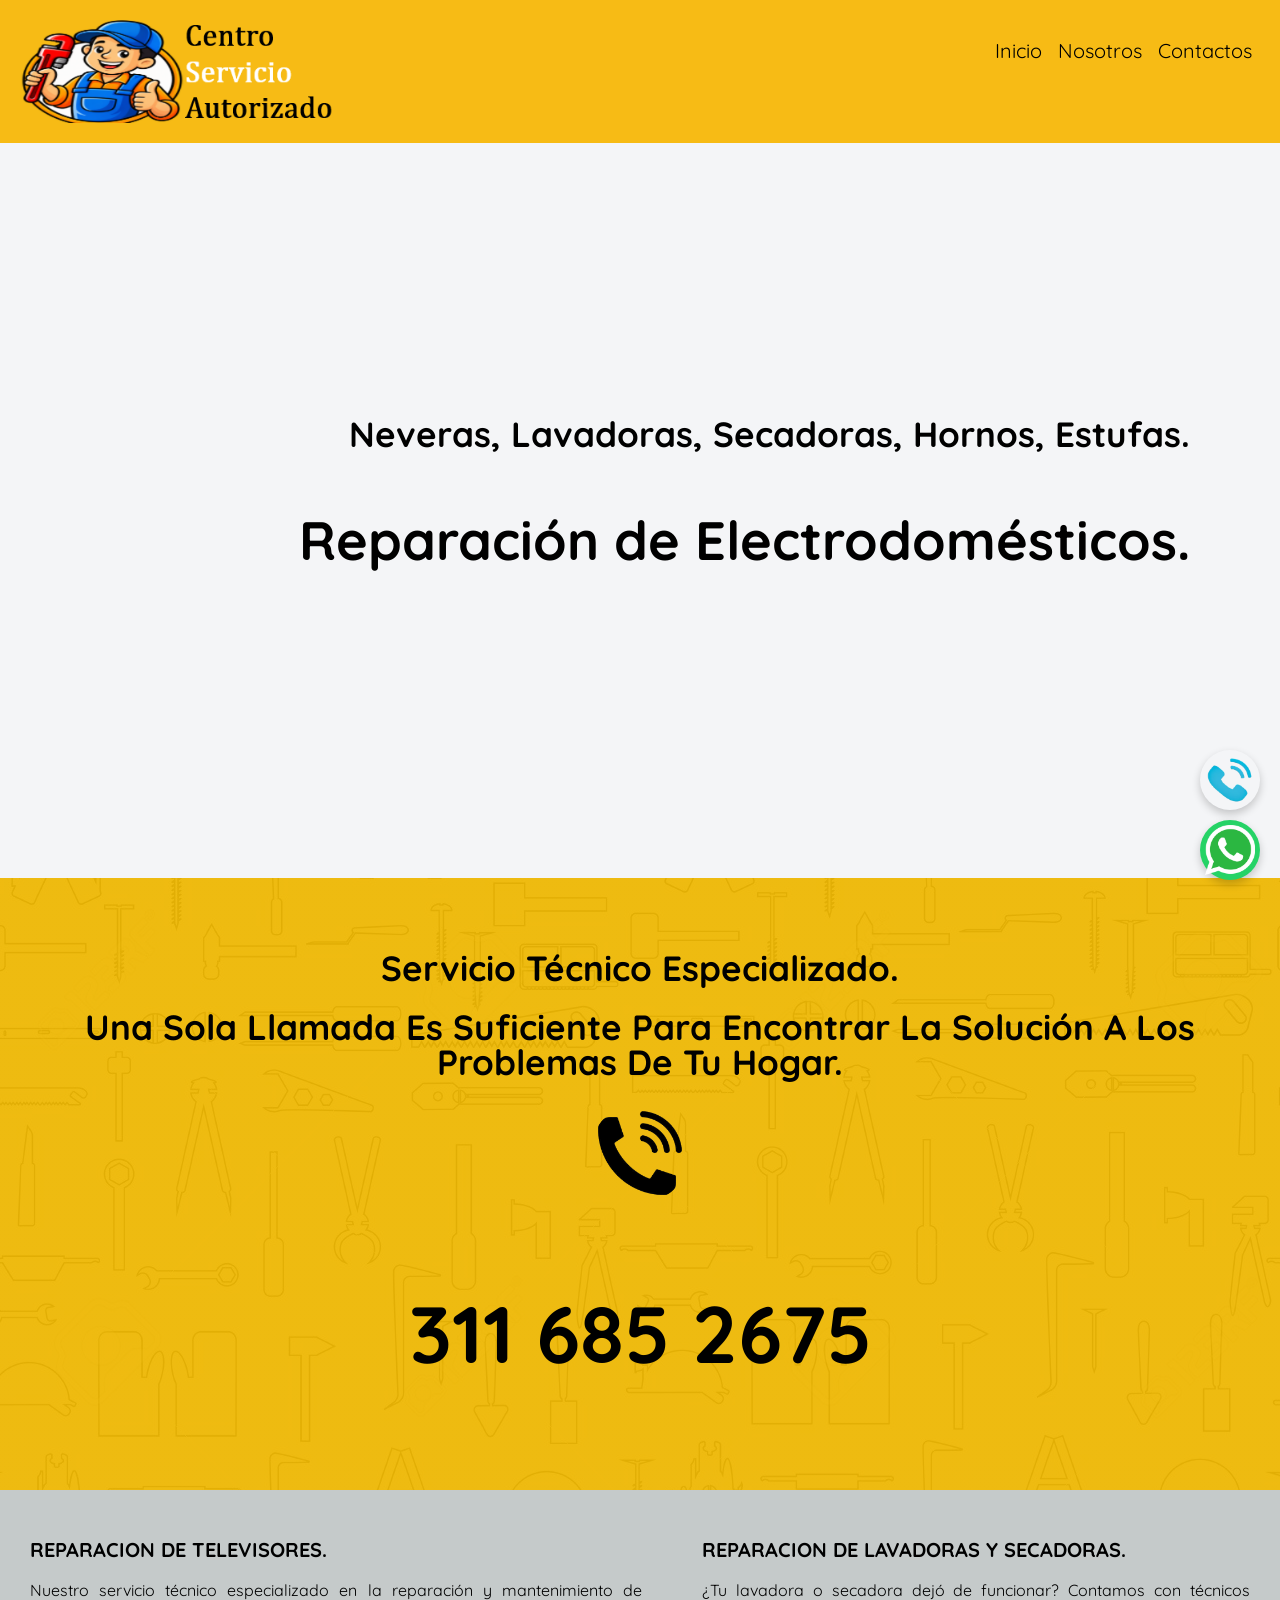
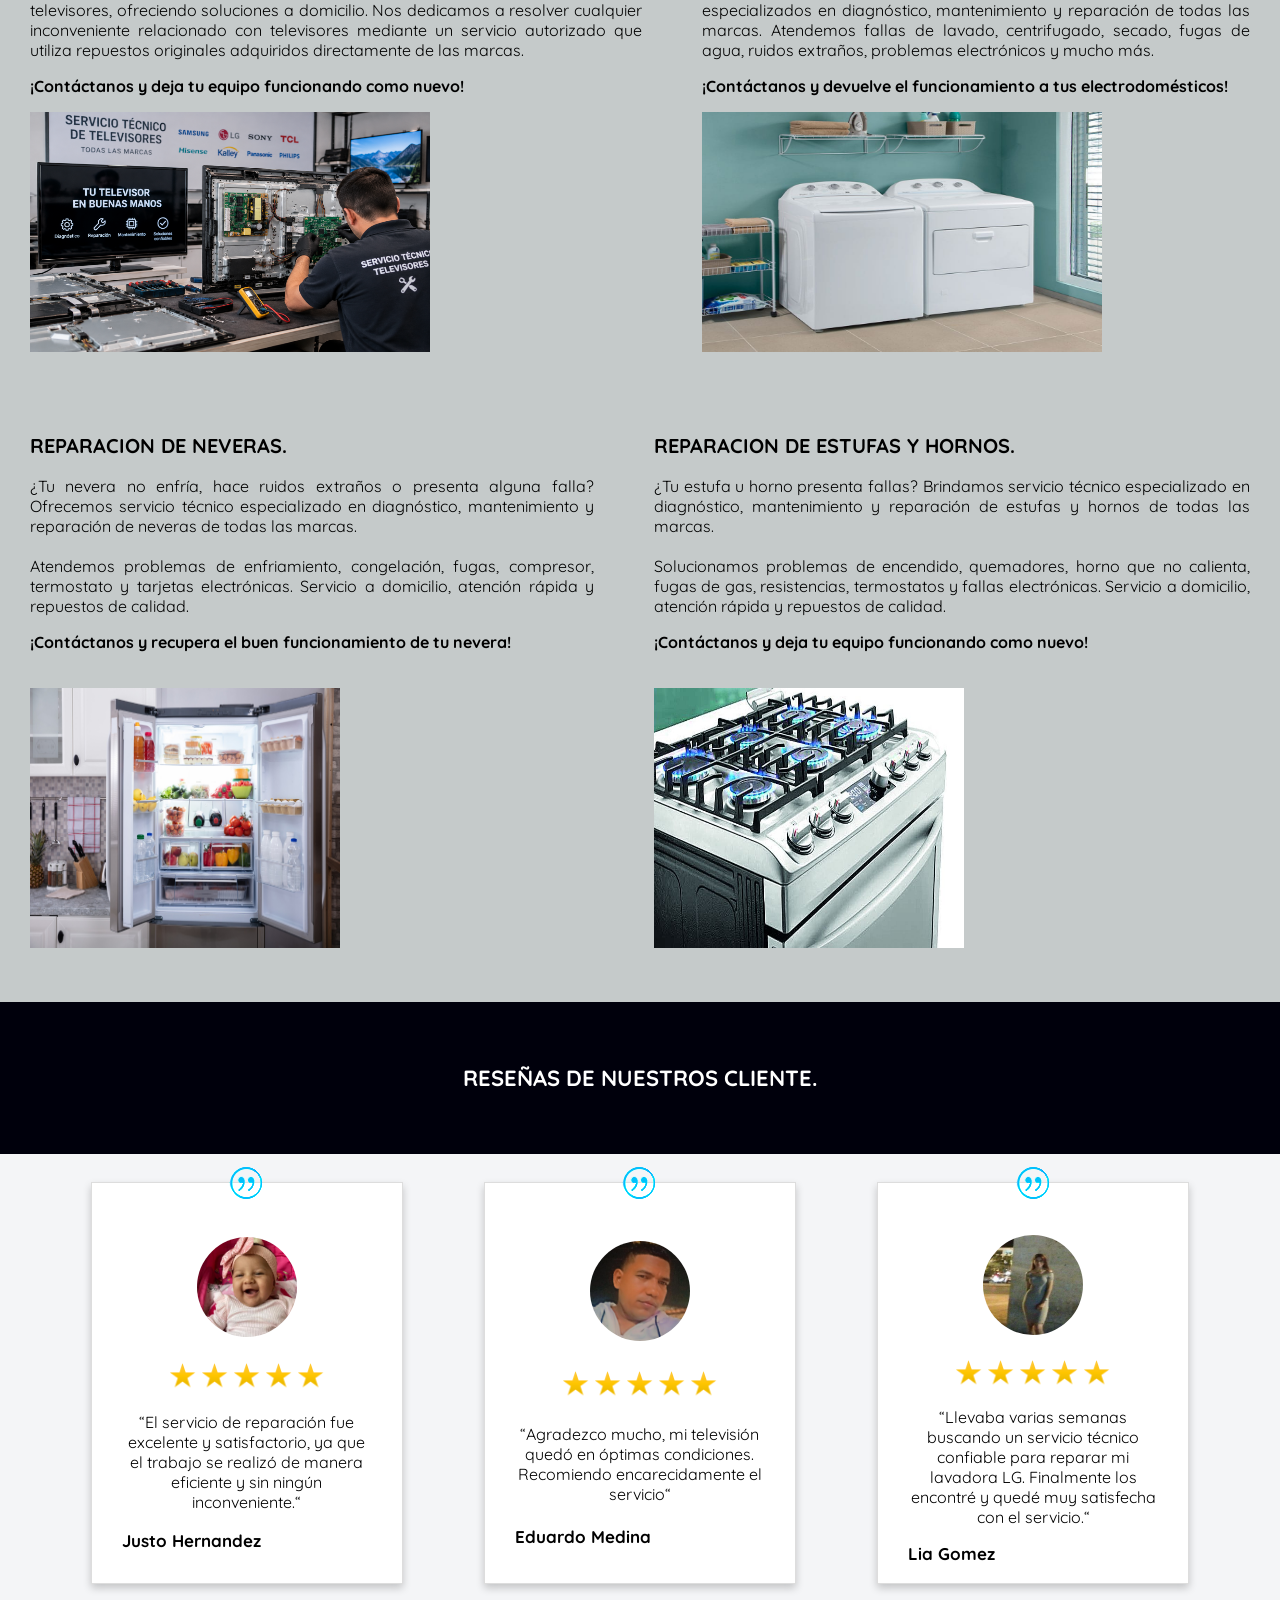
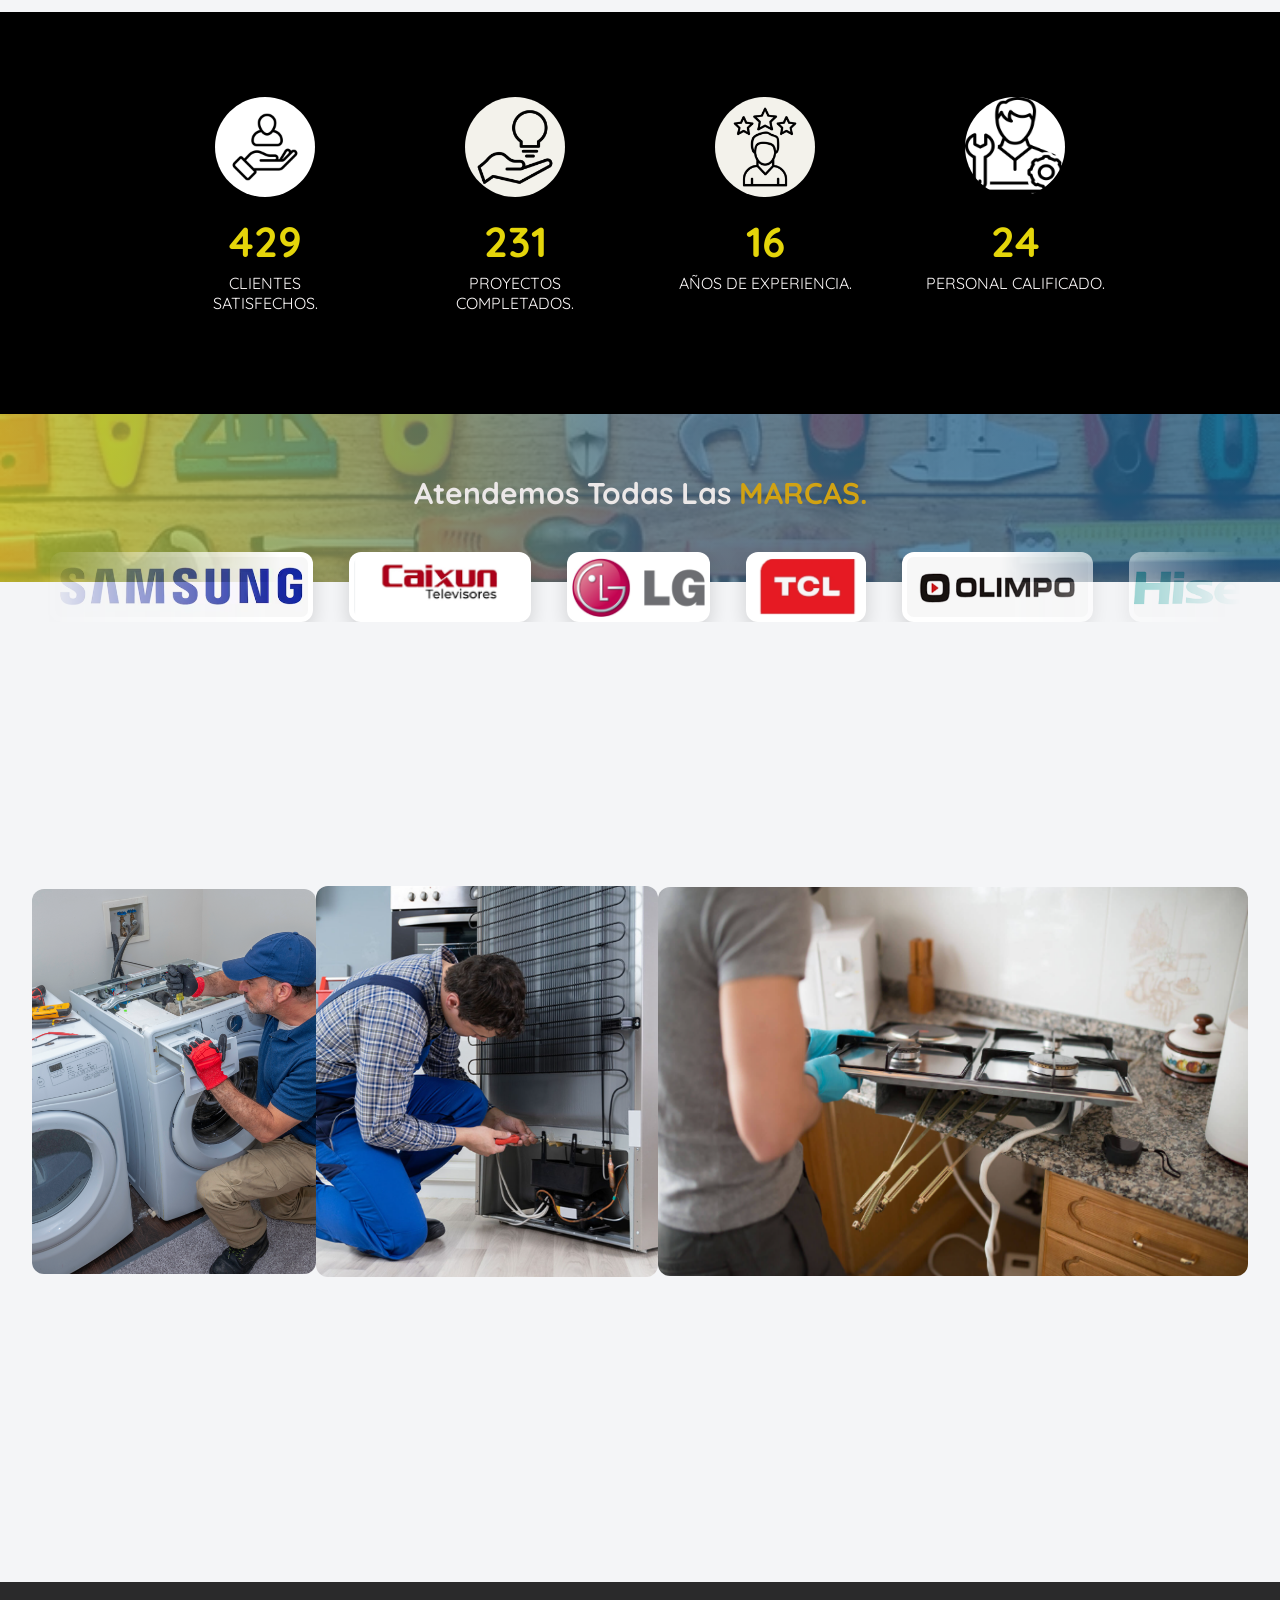
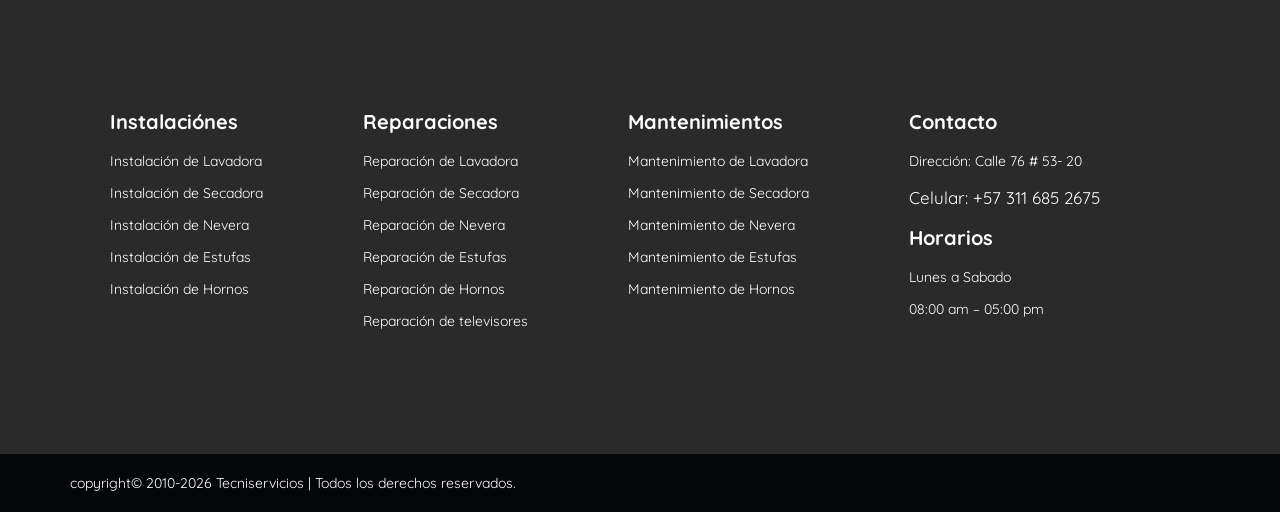
<file: index.html>
<!DOCTYPE html>
<html lang="en">
<head>
    <!-- Google tag (gtag.js) -->
<script async src="https://www.googletagmanager.com/gtag/js?id=AW-16700539253"></script>
<script>
  window.dataLayer = window.dataLayer || [];
  function gtag(){dataLayer.push(arguments);}
  gtag('js', new Date());
  gtag('config', 'AW-16700539253');
</script>
    <meta charset="UTF-8">
    <meta name="viewport" content="width=device-width, initial-scale=1.0">
    <link rel="preconnect" href="https://fonts.googleapis.com">
    <link rel="preconnect" href="https://fonts.gstatic.com" crossorigin>
    <link href="https://fonts.googleapis.com/css2?family=Quicksand:wght@300;500;700&display=swap" rel="stylesheet">
    <link rel="stylesheet" type="text/css" href="./index.css">
    <title>Servicios</title>

</head>
<body>

     <!-- whatsapp y llamada logos -->

    <div>
        <a href="https://wa.me/573116852675?text=Hola%20quiero%20agendar%20un%20servicio" target="_blank" 
            class="whatsapp-button" 
            onclick="gtag('event', 'conversion', {'send_to': 'AW-16700539253/JjbLCL_fvosbEPWCuJs-'});">
            <img src="./IMAGEN/whatsapp-logo.png" alt="WhatsApp" class="">
        </a>
        <a href="tel:+573116852675" target="_blank" class="llamadas-button">
            <img src="./IMAGEN/Captura-removebg-preview.png" alt="" >
        </a>
    </div>

     <!-- Encabezado de pagina -->

    <nav>
        <div>
             <img src="./IMAGEN/Captura 7.png" alt="logo" class="logo">
        </div>
       
        
        <div class="navbar-right">
            <ul> 
                <li class="marcas2"><a>Inicio</a></li>
                <li class="marcas2" ><a href="./nosotros.html" class="marcas3">Nosotros</a></li>
                <li class="marcas2" ><a href="" class="marcas3">Contactos</a></li>
            </ul>
        </div>
        <div class="bars__menu">
             <span class="line1__bars_menu"></span>
             <span class="line2__bars_menu"></span>
             <span class="line3__bars_menu"></span>
        </div> 
        <div class="mobile-menu inactive">
            <ul>
                <li class="marcas"><a>Marcas</a></li>
                <li class="marcas"><a href="./nosotros.html">Nosotros</a></li>
                <li class="marcas"><a href="">Contactos</a></li>
            </ul>
        </div>
        <div class="samsung-lg inactive-2 ">
            <ul>
                <li><a href="./samsung.html">Samsung</a></li>
                <li><a href="./lg.html">LG</a></li>
            </ul>
        </div>
    </nav>
        <div class="mantenimiento1" >
            
           <div class="mantenimiento2">
             <h1 class="mantenimiento4">Neveras, Lavadoras, Secadoras, Hornos, Estufas.</h1>
            <p>
                <span style="color:#000000">
                    <strong >Reparación de Electrodomésticos.</strong>
                </span>
            </p>

           </div>
        </div>

        <div class="mantenimiento3">
            <h1 class="mantenimiento5"> Servicio Técnico Especializado.</h1>
            <h1 class="mantenimiento5">Una sola llamada es suficiente para encontrar la solución a los problemas de tu hogar.</h1>
            <img src="./IMAGEN/telefono-removebg-preview.png" alt="servicio tecnico" class="servicio-tecnico">
            <h2 class="numero-celular"> 
                <a href="tel:+573116852675" target="_blank" rel="noopener" class="numero-contacto"><h1 class="numero-celular">311 685 2675</h1></a>
            </h2>
           
        </div>
       
        
    <div class="untitled-total">

        <div class="untitled-total2">
    
        <div class="untitled">
                <h3 class="reparacion">REPARACION DE TELEVISORES.</h3>
            <p>
                <span class="untitled-texto">
                    Nuestro servicio técnico especializado en la reparación y mantenimiento de televisores, ofreciendo soluciones a domicilio. Nos dedicamos a resolver cualquier inconveniente relacionado con televisores mediante un servicio autorizado que utiliza repuestos originales adquiridos directamente de las marcas.
    
                   <p class="Negrita-texto"> ¡Contáctanos y deja tu equipo funcionando como nuevo!</p> 
                </span>
            </p>
            <img src="./IMAGEN/imagen de tv en reparacion.png" alt="logo1" class="logo2">
        </div> 
        <div class="untitled2">
            <h3>REPARACION DE LAVADORAS Y SECADORAS.</h3>
            <p>
                <span class="untitled2-texto"> 
                    ¿Tu lavadora o secadora dejó de funcionar? Contamos con técnicos especializados en diagnóstico, mantenimiento y reparación de todas las marcas. 
                    Atendemos fallas de lavado, centrifugado, secado, fugas de agua, ruidos extraños, problemas electrónicos y mucho más.

                    <p class="Negrita-texto">¡Contáctanos y devuelve el funcionamiento a tus electrodomésticos!</p>
                
                </span>
            </p>
            <img src="./IMAGEN/lavadora y secadora.jpg" alt="logo2" class="logo2">
        </div>
     </div>

      <div class="untitled-total3">


        <div class="untitled3">
           
            <h3>REPARACION DE NEVERAS.</h3>
            <p>
                <span class="untitled3-texto">
                    ¿Tu nevera no enfría, hace ruidos extraños o presenta alguna falla? Ofrecemos servicio técnico especializado en diagnóstico, mantenimiento y reparación de neveras de todas las marcas.
                    <br>
                    <br>
                    Atendemos problemas de enfriamiento, congelación, fugas, compresor, termostato y tarjetas electrónicas. Servicio a domicilio, atención rápida y repuestos de calidad.
                    <p class="Negrita-texto">¡Contáctanos y recupera el buen funcionamiento de tu nevera!</p>
                </span>
            </p>
            <img src="./IMAGEN/nevera.jpeg" alt="logo3" class="logo3">
        </div> 
      

         <div class="untitled3">
           
            <h3>REPARACION DE ESTUFAS Y HORNOS.</h3>
            <p>
                <span class="untitled3-texto">
                    ¿Tu estufa u horno presenta fallas? Brindamos servicio técnico especializado en diagnóstico, mantenimiento y reparación de estufas y hornos de todas las marcas.
                    <br> <br>
                    Solucionamos problemas de encendido, quemadores, horno que no calienta, fugas de gas, resistencias, termostatos y fallas electrónicas. Servicio a domicilio, atención rápida y repuestos de calidad. 
                    <p class="Negrita-texto">¡Contáctanos y deja tu equipo funcionando como nuevo!</p>
                </span>
            </p>
            <img src="./IMAGEN/Estufas.jpeg" alt="logo3" class="logo3">
        </div> 
    
       </div>
    </div>
    
     <!-- reseñas o testimonios -->

    <div class="resenas">
        <p>RESEÑAS DE NUESTROS CLIENTE.</p>
    </div>
    <section class="testimonial-orden">
     <div class="testimonial">
        <div>
            <img src="./IMAGEN/comillas 2.png" alt="" class="comillas">
        </div>
        <div>
            <img src="./IMAGEN/Justo Hernandez.PNG" alt="" class="fotos">
        </div>  
        <div>
            <img src="./IMAGEN/estrellita.PNG" width="28" height="28">
            <img src="./IMAGEN/estrellita.PNG" width="28" height="28">
            <img src="./IMAGEN/estrellita.PNG" width="28" height="28">
            <img src="./IMAGEN/estrellita.PNG" width="28" height="28">
            <img src="./IMAGEN/estrellita.PNG" width="28" height="28">   
        </div>
        <div class="contact-info">
            <p>
                <span>“</span>El servicio de reparación fue excelente y satisfactorio, ya que el trabajo se realizó de manera eficiente y sin ningún inconveniente.<span>“</span>
            </p>
        </div>
        <div class="name">Justo Hernandez</div>
    </div>
    <div class="testimonial">
        <div> 
            <img src="./IMAGEN/comillas 2.png" alt="" class="comillas">
        </div>
        <div>
             <img src="./IMAGEN/Juan Villareal.PNG" alt="" class="fotos">
        </div>
        <div>
            <img src="./IMAGEN/estrellita.PNG" width="28" height="28">
            <img src="./IMAGEN/estrellita.PNG" width="28" height="28">
            <img src="./IMAGEN/estrellita.PNG" width="28" height="28">
            <img src="./IMAGEN/estrellita.PNG" width="28" height="28">
            <img src="./IMAGEN/estrellita.PNG" width="28" height="28">   
        </div>
        <div class="contact-info">
            <p>
                <span>“</span>Agradezco mucho, mi televisión quedó en óptimas condiciones. Recomiendo encarecidamente el servicio<span>“</span>
            </p>
        </div>
        <div class="name">Eduardo Medina</div>
       </div>

       <div class="testimonial">
        <div>
            <img src="./IMAGEN/comillas 2.png" alt="" class="comillas">
        </div>
        <div>
             <img src="./IMAGEN/claudia gomez.PNG" alt="" class="fotos">
        </div>

        <div>
            <img src="./IMAGEN/estrellita.PNG" width="28" height="28">
            <img src="./IMAGEN/estrellita.PNG" width="28" height="28">
            <img src="./IMAGEN/estrellita.PNG" width="28" height="28">
            <img src="./IMAGEN/estrellita.PNG" width="28" height="28">
            <img src="./IMAGEN/estrellita.PNG" width="28" height="28">   
        </div>
        <div class="contact-info">
            <p>
                <span>“</span>Llevaba varias semanas buscando un servicio técnico confiable para reparar mi lavadora LG. Finalmente los encontré y quedé muy satisfecha con el servicio.<span>“</span>
            </p>
        </div>
        <div class="name">Lia Gomez</div>
     </div>
    </section>


 <!-- contador de servicios -->

<section class="contador">
    <div class="caja">
        <img src="./IMAGEN/logo de cliente.webp" alt="" class="logo-cliente">
        <h2 class="numero" data-target="1250">0</h2>
        <p>CLIENTES SATISFECHOS.</p>
    </div>

    <div class="caja">
        <img src="./IMAGEN/imagen de proyectos.png" alt="" class="logo-cliente">
        <h2 class="numero" data-target="650">0</h2>
        <p>PROYECTOS COMPLETADOS.</p>
    </div>

    <div class="caja">
        <img src="./IMAGEN/logo de experiencias.png" alt="" class="logo-cliente">
        <h2 class="numero" data-target="16">0</h2>
        <p>AÑOS DE EXPERIENCIA.</p>
    </div>

    <div class="caja">
         <img src="./IMAGEN/logo de tecnico especializado.avif" alt="" class="logo-cliente">
        <h2 class="numero" data-target="24">0</h2>
        <p>PERSONAL CALIFICADO.</p>
    </div>
</section>




    <div class="marcas-conocemos">
       <p> Atendemos Todas Las <span style="color:#d1a213;">MARCAS.</span> </p>

        <!---scroll-->
     <div class="body3">
        <div class="scroller" data-direction="right" data-speed="fast">
          <div class="scroller__inner">
            <img class="marcas-img" src="./IMAGEN/samsung 2.PNG" alt="" width="170" height="80">
            <img class="marcas-img" src="./IMAGEN/Captura caixun1.PNG" alt="" >
            <img class="marcas-img" src="./IMAGEN/Imagen lg.png" alt="" width="150" height="80" >
            <img class="marcas-img" src="./IMAGEN/Imagen tcl.png" alt="" width="150" height="80">
            <img class="marcas-img" src="./IMAGEN/Captura olimpo1.PNG" alt="" >
            <img class="marcas-img" src="./IMAGEN/Captura hisense1.PNG" alt="" width="150" height="80">
            <img class="marcas-img" src="./IMAGEN/mabe2.png" alt="" width="150" height="80">
            <img class="marcas-img" src="./IMAGEN/haceb2.png" alt="" width="150" height="80">
            <img class="marcas-img" src="./IMAGEN/whrilpool3.png" alt="" >
            <img class="marcas-img" src="./IMAGEN/centrale3.png" alt="" width="150" height="80">
            <img class="marcas-img" src="./IMAGEN/challenger2.png" alt="" width="150" height="80">
            <img class="marcas-img" src="./IMAGEN/electroluz2.png" alt="" width="150" height="80">
            <img class="marcas-img" src="./IMAGEN/abba.png" alt="" width="150" height="80">
            <img class="marcas-img" src="./IMAGEN/frigidaire.png" alt="" width="150" height="80">
            <img class="marcas-img" src="./IMAGEN/zubcero.png" alt="" width="150" height="80">
            
          </div>
        </div>
        
     </div>

    </div>
    
    <!-- formulario de contacto -->
    <div  class="cuadro-formulario">
       
        <img src="./IMAGEN/repair-service-right-colunm-about-us-white-1103x1500.webp" alt="" class="repair-service">
       
        <img src="./IMAGEN/reparacion de nevera .png" alt="" class="repair-service2">

        <img src="./IMAGEN/reparacion de estufas.png" alt="" class="repair-service3">
       
       
       


     <!-- <section class="contacto4"> 
        
        <form class="formulario">
          <h2>Solicita tu servicio técnico.</h2>

        <input type="text" placeholder="Nombre completo" required>

        <input type="tel" placeholder="Teléfono" required>

        <input type="email" placeholder="Correo electrónico">

        <select required>
        <option value="">Seleccione la marca</option>
        <option>SAMSUNG</option>
        <option>LG</option>
        <option>SONY</option>
        <option>TCL</option>
        <option>OLIMPO</option>
        <option>PANASONIC</option>
        <option>CAIXUN</option>
        <option>HISENSE</option>
        <option>FRIGIDAIRE</option>
        <option>ABBA</option>
        <option>ELECTROLUX</option>
        <option>CHALLENGER</option>
        <option>CENTRALES</option>
        <option>SUB*ZERO</option>
        <option>WHIRLPOOL</option>
        <option>HACEB</option>
        <option>MABE</option>
        <option>Otra</option>
        
      </select>

      <textarea rows="5" placeholder="Describe la falla del televisor"></textarea>
      
      <label class="privacidad">
      <input type="checkbox" required>
       Acepto la <a href="politica.html" target="_blank">Política de Privacidad</a>
     </label>

      <button type="submit">Enviar solicitud</button>
      </form>
    </section>

    politica de privacidad  
    
    # Política de Privacidad

En **Tecniservicios Línea Blanca** valoramos y protegemos la privacidad de nuestros usuarios. Esta Política de Privacidad explica cómo recopilamos, utilizamos, almacenamos y protegemos la información personal proporcionada a través de nuestro sitio web y demás canales de atención.

Al utilizar nuestro sitio web, el usuario acepta el tratamiento de sus datos personales de conformidad con esta política y con la legislación aplicable en materia de protección de datos.

## 1. Datos personales que recopilamos

Podemos recopilar información como:

* Nombre y apellidos.
* Número de teléfono.
* Correo electrónico.
* Dirección de servicio.
* Información relacionada con la solicitud de reparación o mantenimiento.

Estos datos son suministrados voluntariamente por el usuario mediante formularios, llamadas, WhatsApp o cualquier otro medio de contacto.

## 2. Finalidad del tratamiento

La información recopilada será utilizada únicamente para:

* Atender solicitudes de servicio técnico.
* Elaborar diagnósticos, cotizaciones y órdenes de servicio.
* Brindar soporte y seguimiento a los servicios prestados.
* Enviar información sobre promociones, novedades o campañas comerciales, cuando el usuario lo autorice.
* Realizar análisis estadísticos para mejorar la calidad de nuestros servicios.

## 3. Conservación de los datos

Los datos personales serán conservados únicamente durante el tiempo necesario para cumplir las finalidades para las cuales fueron recopilados y para atender las obligaciones legales correspondientes. Posteriormente serán eliminados o anonimizados de forma segura.

## 4. Compartir información con terceros

**Tecniservicios Línea Blanca** no vende ni comercializa los datos personales de sus usuarios.

La información únicamente podrá ser compartida con proveedores o aliados que participen en la prestación del servicio, cuando sea estrictamente necesario, y siempre bajo obligaciones de confidencialidad y protección de datos.

## 5. Seguridad de la información

Implementamos medidas administrativas, técnicas y físicas para proteger la información personal contra accesos no autorizados, pérdida, alteración o divulgación indebida. Aunque trabajamos con altos estándares de seguridad, ningún sistema de transmisión por Internet es completamente infalible.

## 6. Uso de cookies

Nuestro sitio web puede utilizar cookies para mejorar la experiencia de navegación, recordar preferencias y obtener estadísticas de uso. El usuario puede deshabilitar las cookies desde la configuración de su navegador, aunque algunas funciones del sitio podrían verse afectadas.

## 7. Derechos del usuario

El usuario podrá en cualquier momento:

* Conocer los datos personales que tenemos registrados.
* Solicitar la actualización o corrección de su información.
* Revocar el consentimiento para el tratamiento de sus datos.
* Solicitar la eliminación de sus datos cuando sea legalmente procedente.

Para ejercer estos derechos, podrá comunicarse con nosotros mediante los canales oficiales de atención.

## 8. Protección de menores

Nuestros servicios están dirigidos a personas mayores de edad. Los menores de 18 años no deben proporcionar información personal sin la autorización de sus padres o representantes legales.

## 9. Cambios en esta política

Nos reservamos el derecho de actualizar o modificar esta Política de Privacidad en cualquier momento. Cualquier cambio será publicado en esta misma página y entrará en vigor desde su publicación.

## 10. Contacto

Si tiene preguntas sobre esta Política de Privacidad o sobre el tratamiento de sus datos personales, puede escribirnos a:

**Correo electrónico:** [ventas@tecniservicioslineablanca.com](mailto:ventas@tecniservicioslineablanca.com)

    -->

    </div>

    <div class="s-s">
        <div class="ss1">
            <div class="experiencia">
                 <h3>
                     <span style="color:#FFFFFF">
                         <strong> Instalaciónes</strong>
                     </span>
                 </h3>
                    <p>
                         Instalación de Lavadora  
                    </p>

                    <p>
                         Instalación de Secadora
                    </p>

                    <p>
                         Instalación de Nevera  
                    </p>

                    <p>
                         Instalación de Estufas
                    </p>

                    <p>
                         Instalación de Hornos
                    </p>

            </div>

            <div class="experiencia">
                <h3>
                    <span style="color:#FFFFFF">
                        <strong> Reparaciones </strong>
                    </span>
                </h3>

                    <P> 
                         Reparación de Lavadora
                    </P>
                    <P> 
                         Reparación de Secadora
                    </P>
                    <P>
                         Reparación de Nevera
                    </P>
                    <P>
                         Reparación de Estufas
                    </P>
                    <P>
                         Reparación de Hornos
                    </P>
                    <P>
                         Reparación de televisores
                    </P>

            </div>

            <div class="experiencia">
                <h3>
                    <span style="color:#FFFFFF">
                        <strong>
                             Mantenimientos 
                        </strong>
                    </span>
                </h3>

                    <P> 
                         Mantenimiento de Lavadora
                    </P>
                <P> 
                    Mantenimiento de Secadora
                </P>
                <P>
                    Mantenimiento de Nevera
                </P>
                <P>
                    Mantenimiento de Estufas
                </P>
                <P>
                    Mantenimiento de Hornos
                </P>

            </div>

            <div class="experiencia">
             <h3>
                <span style="color:#FFFFFF">
                    <strong> Contacto </strong>
                </span>
             </h3>

                <P> 
                     Dirección: Calle 76 # 53- 20
                </P>
                 <a href="tel:+573116852675" target="_blank" rel="noopener" class="numero-contacto">
                     <p class="numero-celular2">
                          Celular: +57 311 685 2675
                     </p>
                       
                </a>
                

                <h3>
                <span style="color:#FFFFFF">
                    <strong> Horarios </strong>
                </span>
             </h3>
                <P> 
                    Lunes a Sabado
                </P>
                <P> 
                    08:00 am – 05:00 pm
                </P>

            </div>

        </div>
    </div>    
    <footer class="footer">
        <p class="copyright">
            copyright&copy; 2010-2026 Tecniservicios | Todos los derechos reservados.
        </p>
    </footer >
        <script src="script.js"></script>
        <script src="./index.js"></script>
        <div class="imagen2"></div>
</body>
</html>
</file>
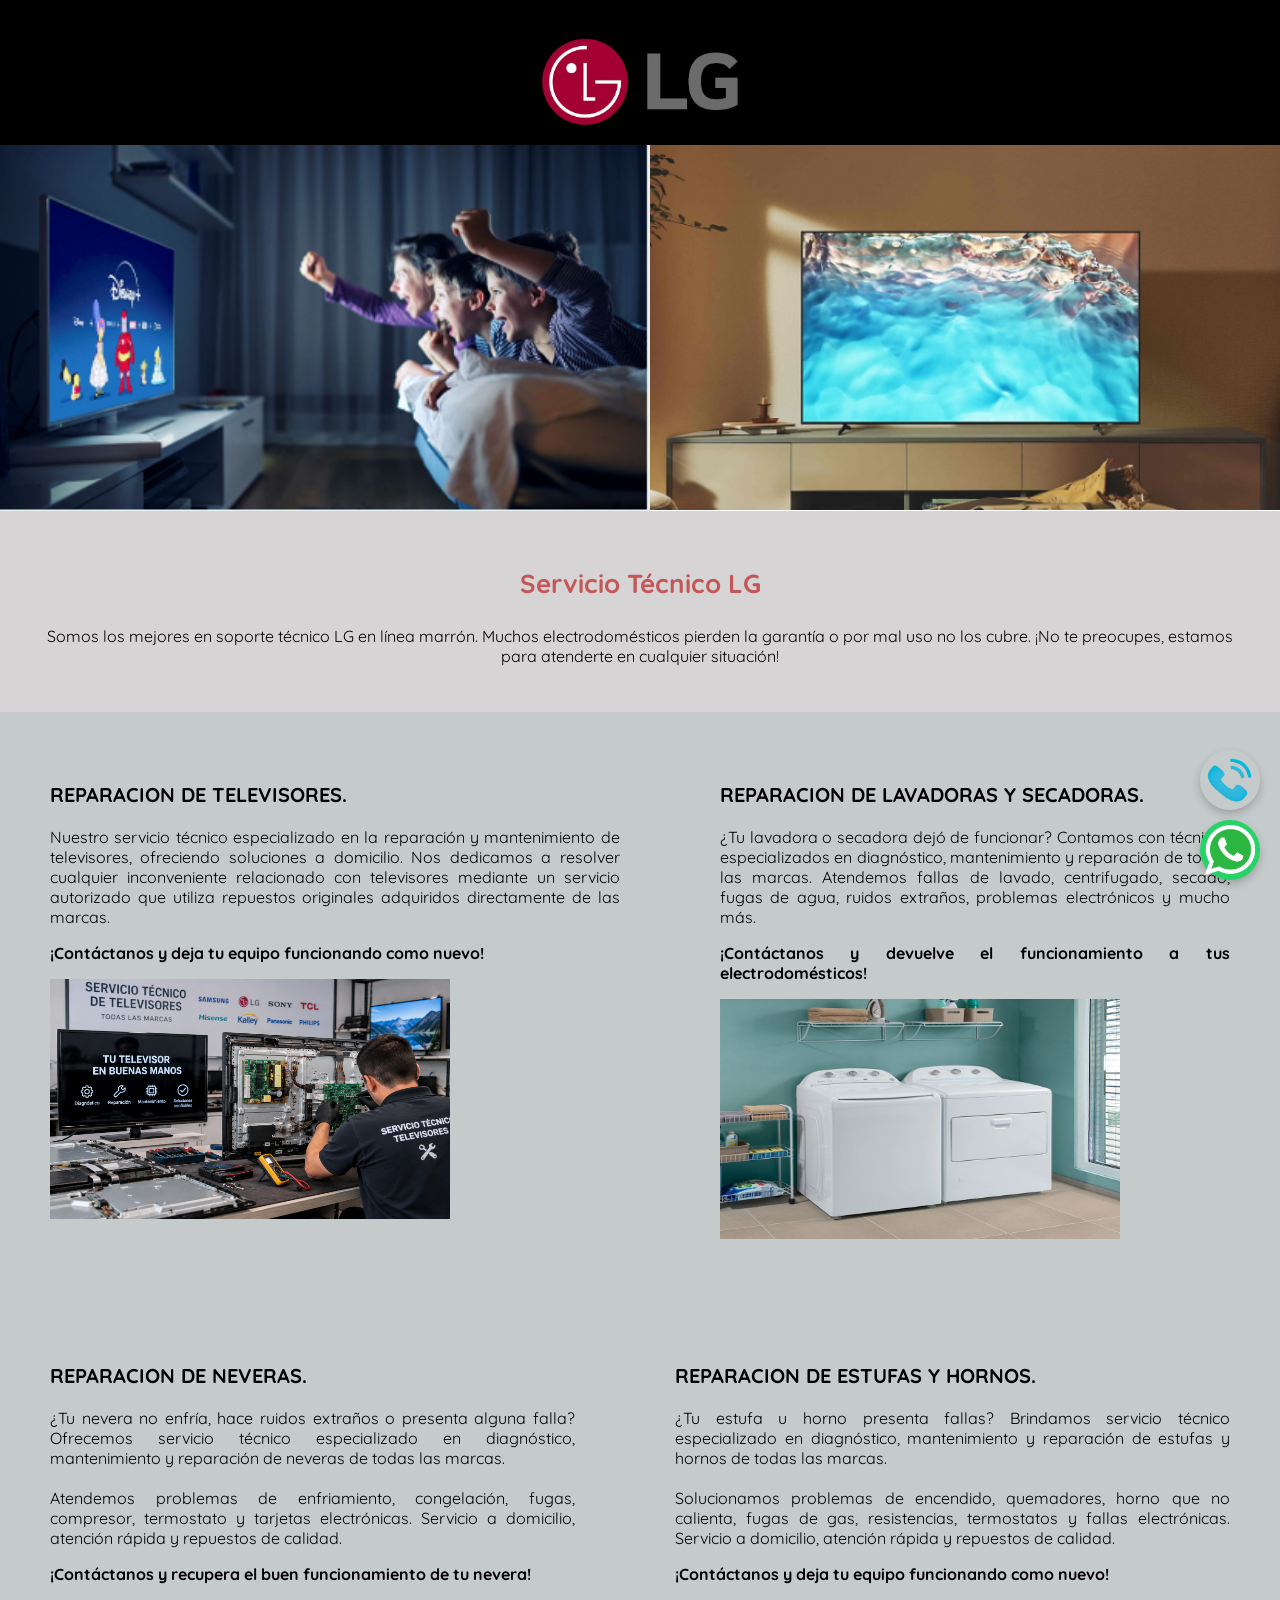
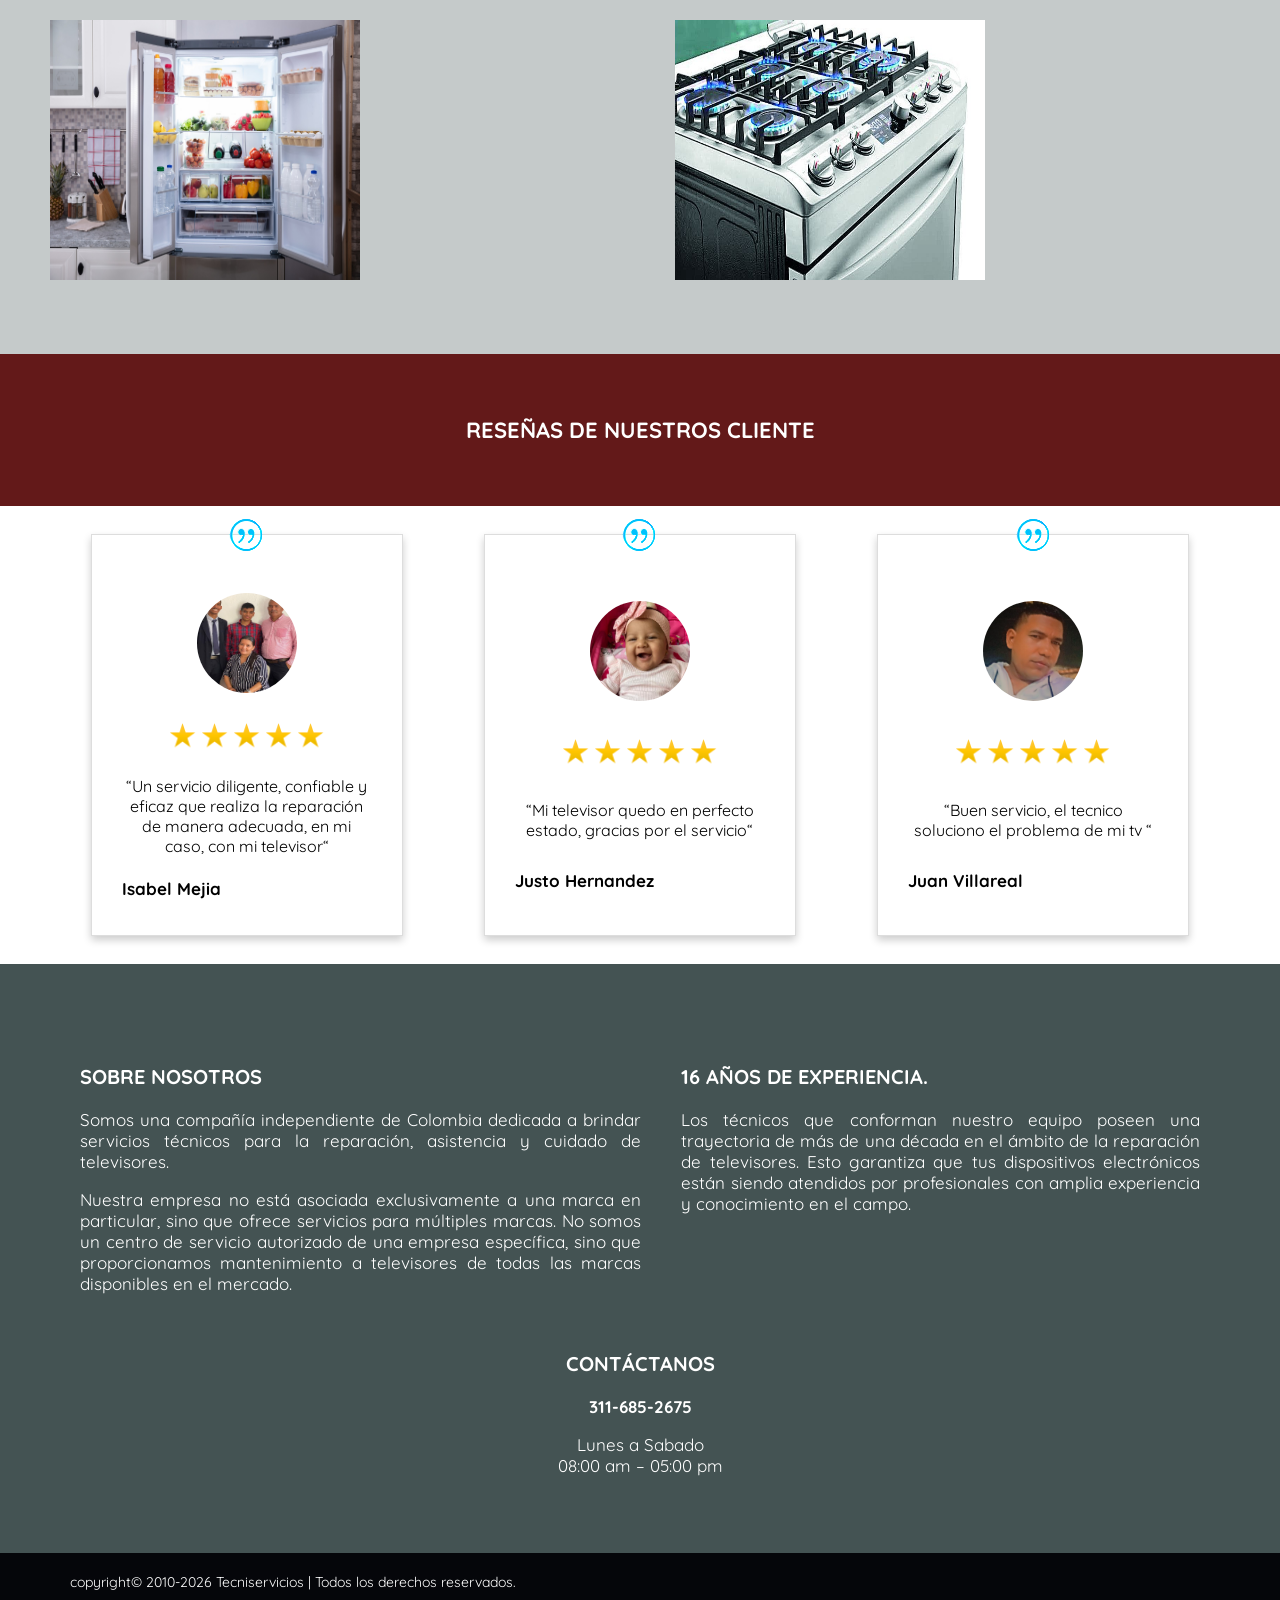
<file: lg.html>
<!DOCTYPE html>
<html lang="en">
<head>
    <meta charset="UTF-8">
    <meta name="viewport" content="width=device-width, initial-scale=1.0">
    <link rel="preconnect" href="https://fonts.googleapis.com">
    <link rel="preconnect" href="https://fonts.gstatic.com" crossorigin>
    <link href="https://fonts.googleapis.com/css2?family=Quicksand:wght@300;500;700&display=swap" rel="stylesheet">
    <link rel="stylesheet" type="text/css" href="./lg.css">
    <title>LG</title>
    <style>
       
    </style>
</head>
<body>
    <nav>
        <div class="encabezado-samsung">
            <img src="./IMAGEN/lg3.PNG" alt="" class="logo-samsung" width="200">
           <h3 class="sub-titulo"><p ></p></h3>
        </div>
    </nav>
    <div class="tv-samsung">
        <img src="./IMAGEN/tv samsung 4.PNG" alt="" class="tv-samsung-4">
        <img src="./IMAGEN/tv 6.PNG" alt="" class="tv-samsung-5">
        
    </div>
    <div class="sub-samsung">
       <h2><p class="color-sub-samsung">Servicio Técnico LG</p> </h2> 
       <p>Somos los mejores en soporte técnico LG en línea marrón. Muchos electrodomésticos pierden la garantía o por mal uso no los cubre. ¡No te preocupes, estamos para atenderte en cualquier situación!
    </p>
    </div>

    
    <div class="untitled-total">

        <div class="untitled-total2">
    
        <div class="untitled">
                <h3 class="reparacion">REPARACION DE TELEVISORES.</h3>
            <p>
                <span class="untitled-texto">
                    Nuestro servicio técnico especializado en la reparación y mantenimiento de televisores, ofreciendo soluciones a domicilio. Nos dedicamos a resolver cualquier inconveniente relacionado con televisores mediante un servicio autorizado que utiliza repuestos originales adquiridos directamente de las marcas.
    
                   <p class="Negrita-texto"> ¡Contáctanos y deja tu equipo funcionando como nuevo!</p> 
                </span>
            </p>
            <img src="./IMAGEN/imagen de tv en reparacion.png" alt="logo1" class="logo2">
        </div> 
        <div class="untitled2">
            <h3>REPARACION DE LAVADORAS Y SECADORAS.</h3>
            <p>
                <span class="untitled2-texto"> 
                    ¿Tu lavadora o secadora dejó de funcionar? Contamos con técnicos especializados en diagnóstico, mantenimiento y reparación de todas las marcas. 
                    Atendemos fallas de lavado, centrifugado, secado, fugas de agua, ruidos extraños, problemas electrónicos y mucho más.

                    <p class="Negrita-texto">¡Contáctanos y devuelve el funcionamiento a tus electrodomésticos!</p>
                
                </span>
            </p>
            <img src="./IMAGEN/lavadora y secadora.jpg" alt="logo2" class="logo2">
        </div>
     </div>

      <div class="untitled-total3">


        <div class="untitled3">
           
            <h3>REPARACION DE NEVERAS.</h3>
            <p>
                <span class="untitled3-texto">
                    ¿Tu nevera no enfría, hace ruidos extraños o presenta alguna falla? Ofrecemos servicio técnico especializado en diagnóstico, mantenimiento y reparación de neveras de todas las marcas.
                    <br>
                    <br>
                    Atendemos problemas de enfriamiento, congelación, fugas, compresor, termostato y tarjetas electrónicas. Servicio a domicilio, atención rápida y repuestos de calidad.
                    <p class="Negrita-texto">¡Contáctanos y recupera el buen funcionamiento de tu nevera!</p>
                </span>
            </p>
            <img src="./IMAGEN/nevera.jpeg" alt="logo3" class="logo3">
        </div> 
      

         <div class="untitled3">
           
            <h3>REPARACION DE ESTUFAS Y HORNOS.</h3>
            <p>
                <span class="untitled3-texto">
                    ¿Tu estufa u horno presenta fallas? Brindamos servicio técnico especializado en diagnóstico, mantenimiento y reparación de estufas y hornos de todas las marcas.
                    <br> <br>
                    Solucionamos problemas de encendido, quemadores, horno que no calienta, fugas de gas, resistencias, termostatos y fallas electrónicas. Servicio a domicilio, atención rápida y repuestos de calidad. 
                    <p class="Negrita-texto">¡Contáctanos y deja tu equipo funcionando como nuevo!</p>
                </span>
            </p>
            <img src="./IMAGEN/Estufas.jpeg" alt="logo3" class="logo3">
        </div> 
    
       </div>
    </div>


    <div class="resenas">
        <p>RESEÑAS DE NUESTROS CLIENTE</p>
    </div>
    <section class="testimonial-orden">
     <div class="testimonial">
        <div>
            <img src="./IMAGEN/comillas 2.png" alt="" class="comillas">
        </div>
        <div>
            <img src="./IMAGEN/Isabel Mejia.PNG" alt="" class="fotos">
        </div>  
        <div>
            <img src="./IMAGEN/estrellita.PNG" width="28" height="28">
            <img src="./IMAGEN/estrellita.PNG" width="28" height="28">
            <img src="./IMAGEN/estrellita.PNG" width="28" height="28">
            <img src="./IMAGEN/estrellita.PNG" width="28" height="28">
            <img src="./IMAGEN/estrellita.PNG" width="28" height="28">   
        </div>
        <div class="contact-info">
            <p>
                <span>“</span>Un servicio diligente, confiable y eficaz que realiza la reparación de manera adecuada, en mi caso, con mi televisor<span>“</span>
            </p>
        </div>
        <div class="name">Isabel Mejia</div>
    </div>
    <div class="testimonial">
        <div> 
            <img src="./IMAGEN/comillas 2.png" alt="" class="comillas">
        </div>
        <div>
             <img src="./IMAGEN/Justo Hernandez.PNG" alt="" class="fotos">
        </div>
        <div>
            <img src="./IMAGEN/estrellita.PNG" width="28" height="28">
            <img src="./IMAGEN/estrellita.PNG" width="28" height="28">
            <img src="./IMAGEN/estrellita.PNG" width="28" height="28">
            <img src="./IMAGEN/estrellita.PNG" width="28" height="28">
            <img src="./IMAGEN/estrellita.PNG" width="28" height="28">   
        </div>
        <div class="contact-info">
            <p>
                <span>“</span>Mi televisor quedo en perfecto estado, gracias por el servicio<span>“</span>
            </p>
        </div>
        <div class="name">Justo Hernandez</div>
       </div>

       <div class="testimonial">
        <div>
            <img src="./IMAGEN/comillas 2.png" alt="" class="comillas">
        </div>
        <div>
             <img src="./IMAGEN/Juan Villareal.PNG" alt="" class="fotos">
        </div>

        <div>
            <img src="./IMAGEN/estrellita.PNG" width="28" height="28">
            <img src="./IMAGEN/estrellita.PNG" width="28" height="28">
            <img src="./IMAGEN/estrellita.PNG" width="28" height="28">
            <img src="./IMAGEN/estrellita.PNG" width="28" height="28">
            <img src="./IMAGEN/estrellita.PNG" width="28" height="28">   
        </div>
        <div class="contact-info">
            <p>
                <span>“</span>Buen servicio, el tecnico soluciono el problema de mi tv <span>“</span>
            </p>
        </div>
        <div class="name">Juan Villareal</div>
     </div>
    </section>
    <div class="ss">
        <div class="ss1">
        <div class="sobre-nosotros">
            <h3>
                <span style="color:#FFFFFF">
                    <strong> SOBRE NOSOTROS</strong>
                </span>
            </h3>
            <p>
                Somos una compañía independiente de Colombia dedicada a brindar servicios técnicos para la reparación, asistencia y cuidado de televisores.
            </p>
            <p>
                Nuestra empresa no está asociada exclusivamente a una marca en particular, sino que ofrece servicios para múltiples marcas. No somos un centro de servicio autorizado de una empresa específica, sino que proporcionamos mantenimiento a televisores de todas las marcas disponibles en el mercado.
            </p>
        </div>
        <div class="experiencia">
             <h3>
                <span style="color:#FFFFFF">
                    <strong> 16 AÑOS DE EXPERIENCIA.</strong>
                </span>
             </h3>
             <P>
                Los técnicos que conforman nuestro equipo poseen una trayectoria de más de una década en el ámbito de la reparación de televisores. Esto garantiza que tus dispositivos electrónicos están siendo atendidos por profesionales con amplia experiencia y conocimiento en el campo.
             </P>
        </div>
        </div>
        <div class="contactos">
            <h3 class="contactos1">
                <span >CONTÁCTANOS</span>
            </h3>
            <div>
                <p>
                   <a href="tel:+573116852675" target="_blank" rel="noopener" class="numero-contacto">
                    <span style="color: #ffffff;">
                    <strong>311-685-2675</strong>
                   </span>
                 </a>
                </p>
                 <p>
                    <span style="color: #ffffff;">Lunes a Sabado</span>
                    <br>
                    <span>08:00 am – 05:00 pm</span>
                </p>
            </div>
        </div> 
     </div> 
    <footer class="footer">
        <p class="copyright">
            copyright&copy; 2010-2026 Tecniservicios | Todos los derechos reservados.
        </p>
    </footer >
    <div>
        <a href="https://wa.me/573116852675?text=Hola%20quiero%20agendar%20un%20servicio" target="_blank" 
            class="whatsapp-button" 
            onclick="gtag('event', 'conversion', {'send_to': 'AW-16700539253/JjbLCL_fvosbEPWCuJs-'});">
            <img src="./IMAGEN/whatsapp-logo.png" alt="WhatsApp" class="">
        </a>


        <a href="tel:+573116852675" target="_blank" class="llamadas-button">
            <img src="./IMAGEN/Captura-removebg-preview.png" alt="">
        </a>
    </div>
</body>
</html>
</file>
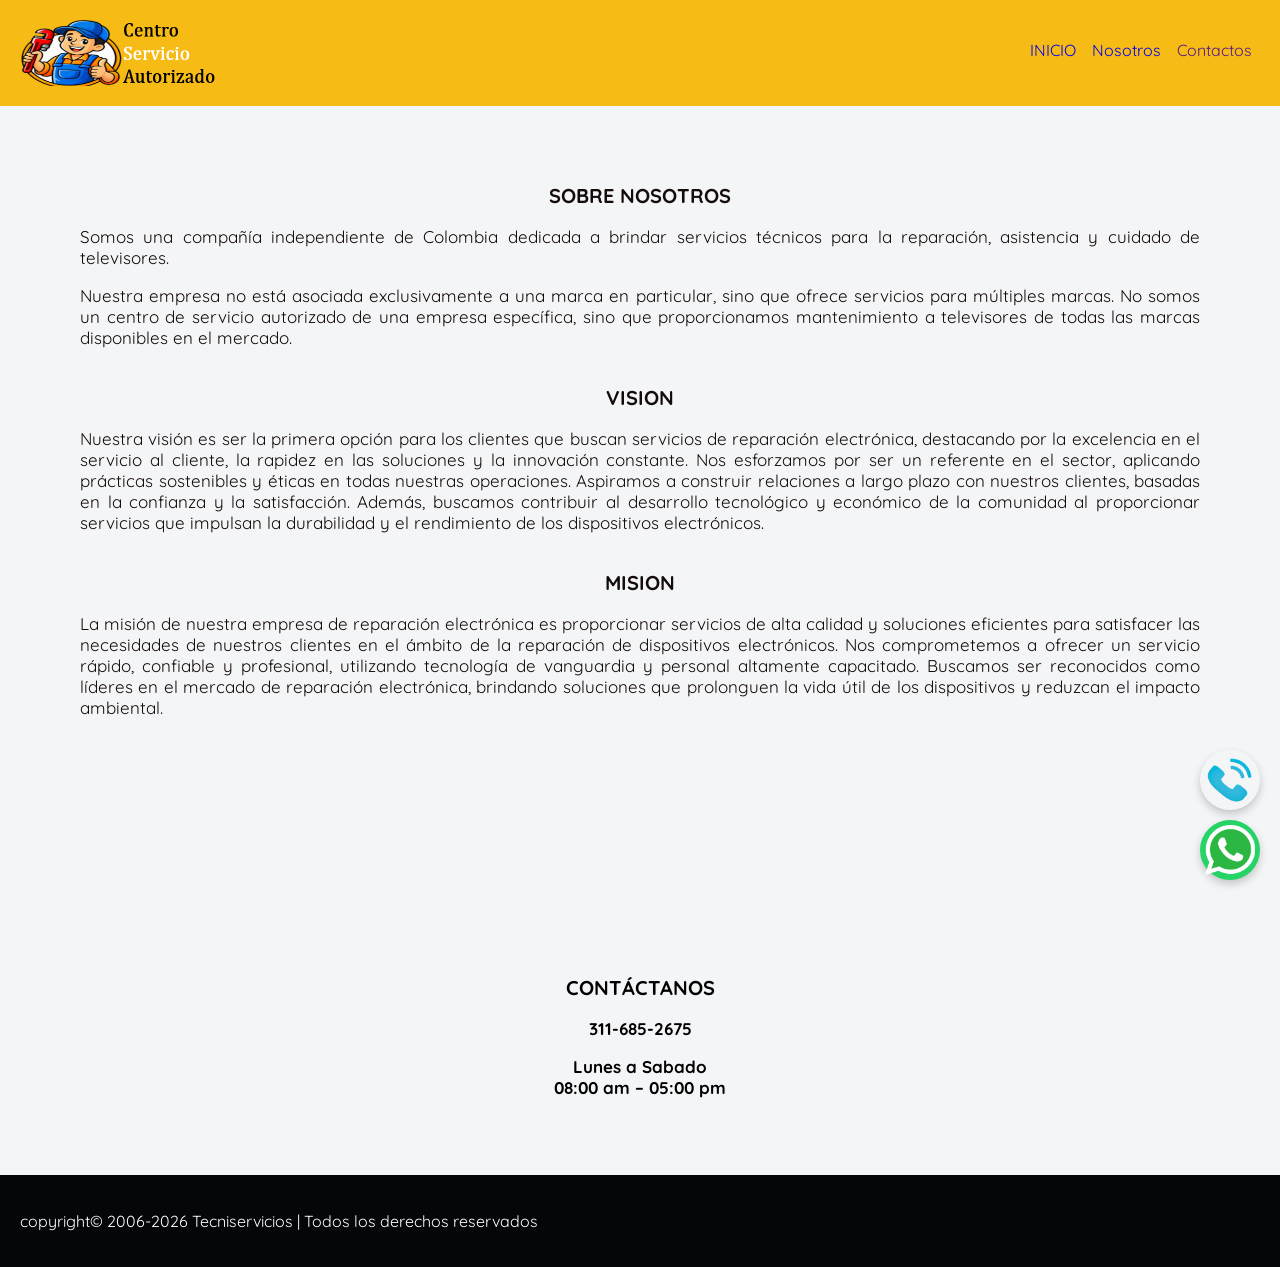
<file: nosotros.html>
<!DOCTYPE html>
<html lang="en">
<head>
    <meta charset="UTF-8">
    <meta name="viewport" content="width=device-width, initial-scale=1.0">
    <link href="https://fonts.googleapis.com/css2?family=Quicksand:wght@300;500;700&display=swap" rel="stylesheet">
    <link rel="stylesheet" type="text/css" href="./index.css">
    <link rel="stylesheet" type="text/css" href="./nosotros.css">
    <title>Servicios</title>
</head>
<body>
   <div>
        <a href="https://wa.me/573116852675?text=%C2%A1Hola!%20%F0%9F%91%8B%20Bienvenido%20a%20*TECNISERVICIOSTV*.%0A%0AGracias%20por%20contactarnos.%20Estamos%20listos%20para%20ayudarte%20con%20la%20reparaci%C3%B3n%20o%20el%20mantenimiento%20de%20tu%20*TELEVISOR%2C%20LED%2C%20SMARTV*.%0A%0APara%20brindarte%20una%20atenci%C3%B3n%20m%C3%A1s%20r%C3%A1pida%2C%20por%20favor%20ind%C3%ADcanos%3A%0A%E2%9C%85%20Tu%20nombre.%0A%E2%9C%85%20la%20falla%20del%20televisor%20%0A%E2%9C%85%20La%20marca%20y%20el%20modelo%20(si%20lo%20conoces).%0A%E2%9C%85%20Una%20breve%20descripci%C3%B3n%20del%20problema.%0A%E2%9C%85%20Tu%20ubicaci%C3%B3n%20en%20Barranquilla%20o%20sus%20alrededores.%0A%0AEn%20breve%20uno%20de%20nuestros%20t%C3%A9cnicos%20responder%C3%A1%20tu%20solicitud.%20%C2%A1Ser%C3%A1%20un%20gusto%20atenderte!" target="_blank" class="whatsapp-button" 
            onclick="gtag('event', 'conversion', {'send_to': 'AW-16700539253/JjbLCL_fvosbEPWCuJs-'});">
            <img src="./IMAGEN/whatsapp-logo.png" alt="WhatsApp">
        </a>
        <a href="tel:+573116852675" target="_blank" class="llamadas-button">
            <img src="./IMAGEN/Captura-removebg-preview.png" alt="">
        </a>
    </div> 

    <nav>
        <div>
             <img src="./IMAGEN/Captura 7.png" alt="logo" class="logo">
        </div>
       
        
        <div class="navbar-right">
            <ul> 
                <li><a href="./Electrodo.html">INICIO</a></li>
                <li><a href="./nosotros.html">Nosotros</a></li>
                <li><a href="">Contactos</a></li>
            </ul>
        </div>
       
    </nav>

    <div class="ss2"> 
        <div class="sobre-nosotros2">
            <h3 class=" ">
                <span style="color:#140b0b">
                    <strong> SOBRE NOSOTROS</strong>
                </span>
            </h3>

            <div style="color:#140b0b">
                <div class="arreglo">
                    <p>
                        Somos una compañía independiente de Colombia dedicada a brindar servicios técnicos para la reparación, asistencia y cuidado de televisores.
                    </p>
                    <p>
                        Nuestra empresa no está asociada exclusivamente a una marca en particular, sino que ofrece servicios para múltiples marcas. No somos un centro de servicio autorizado de una empresa específica, sino que proporcionamos mantenimiento a televisores de todas las marcas disponibles en el mercado.
                    </p>
                  </div>
            
                
                    <h3 class="vision">
                        <span style="color:#140b0b">
                            <strong> VISION</strong>
                        </span>
                    </h3>

                <div class="arreglo">
                    <p>
                        Nuestra visión es ser la primera opción para los clientes que buscan servicios de reparación electrónica, destacando por la excelencia en el servicio al cliente, la rapidez en las soluciones y la innovación constante. Nos esforzamos por ser un referente en el sector, aplicando prácticas sostenibles y éticas en todas nuestras operaciones. Aspiramos a construir relaciones a largo plazo con nuestros clientes, basadas en la confianza y la satisfacción. Además, buscamos contribuir al desarrollo tecnológico y económico de la comunidad al proporcionar servicios que impulsan la durabilidad y el rendimiento de los dispositivos electrónicos. 
                    </p>
                </div>
                
                <h3 class=" vision">
                        <span style="color:#140b0b">
                            <strong> MISION</strong>
                        </span>
                    </h3>

                <div class="arreglo">
                    <p>
                        La misión de nuestra empresa de reparación electrónica es proporcionar servicios de alta calidad y soluciones eficientes para satisfacer las necesidades de nuestros clientes en el ámbito de la reparación de dispositivos electrónicos. Nos comprometemos a ofrecer un servicio rápido, confiable y profesional, utilizando tecnología de vanguardia y personal altamente capacitado. Buscamos ser reconocidos como líderes en el mercado de reparación electrónica, brindando soluciones que prolonguen la vida útil de los dispositivos y reduzcan el impacto ambiental. 
                    </p>
                </div>

            </div>
        </div>
    </div>

     <div class="slider">
        
    </div>
   

    <div class="ss3">
        <div class="ss1">
        <div class="experiencia">
            
            
        </div>
        </div>
        <div class="contactos">
            <h3 class="contactos1">
                <span >CONTÁCTANOS</span>
            </h3>
            <div>
                <p>
                   <a href="tel:+573116852675" target="_blank" rel="noopener" class="numero-contacto">
                    <span style="color: #000000;">
                    <strong>311-685-2675</strong>
                   </span>
                 </a>
                </p>
                 <p>
                    <span style="color: #000000;">
                    <strong>Lunes a Sabado</strong>
                    </span>
                    <br>
                    <span style="color: #000000;">
                        <strong>08:00 am – 05:00 pm</strong>
                    </span>
                </p>
            </div>
        </div> 
     </div>    

     <footer>
        <p>copyright&copy; 2006-2026 Tecniservicios | Todos los derechos reservados</p> 
    </footer>
    
   
</body>
</html>
</file>
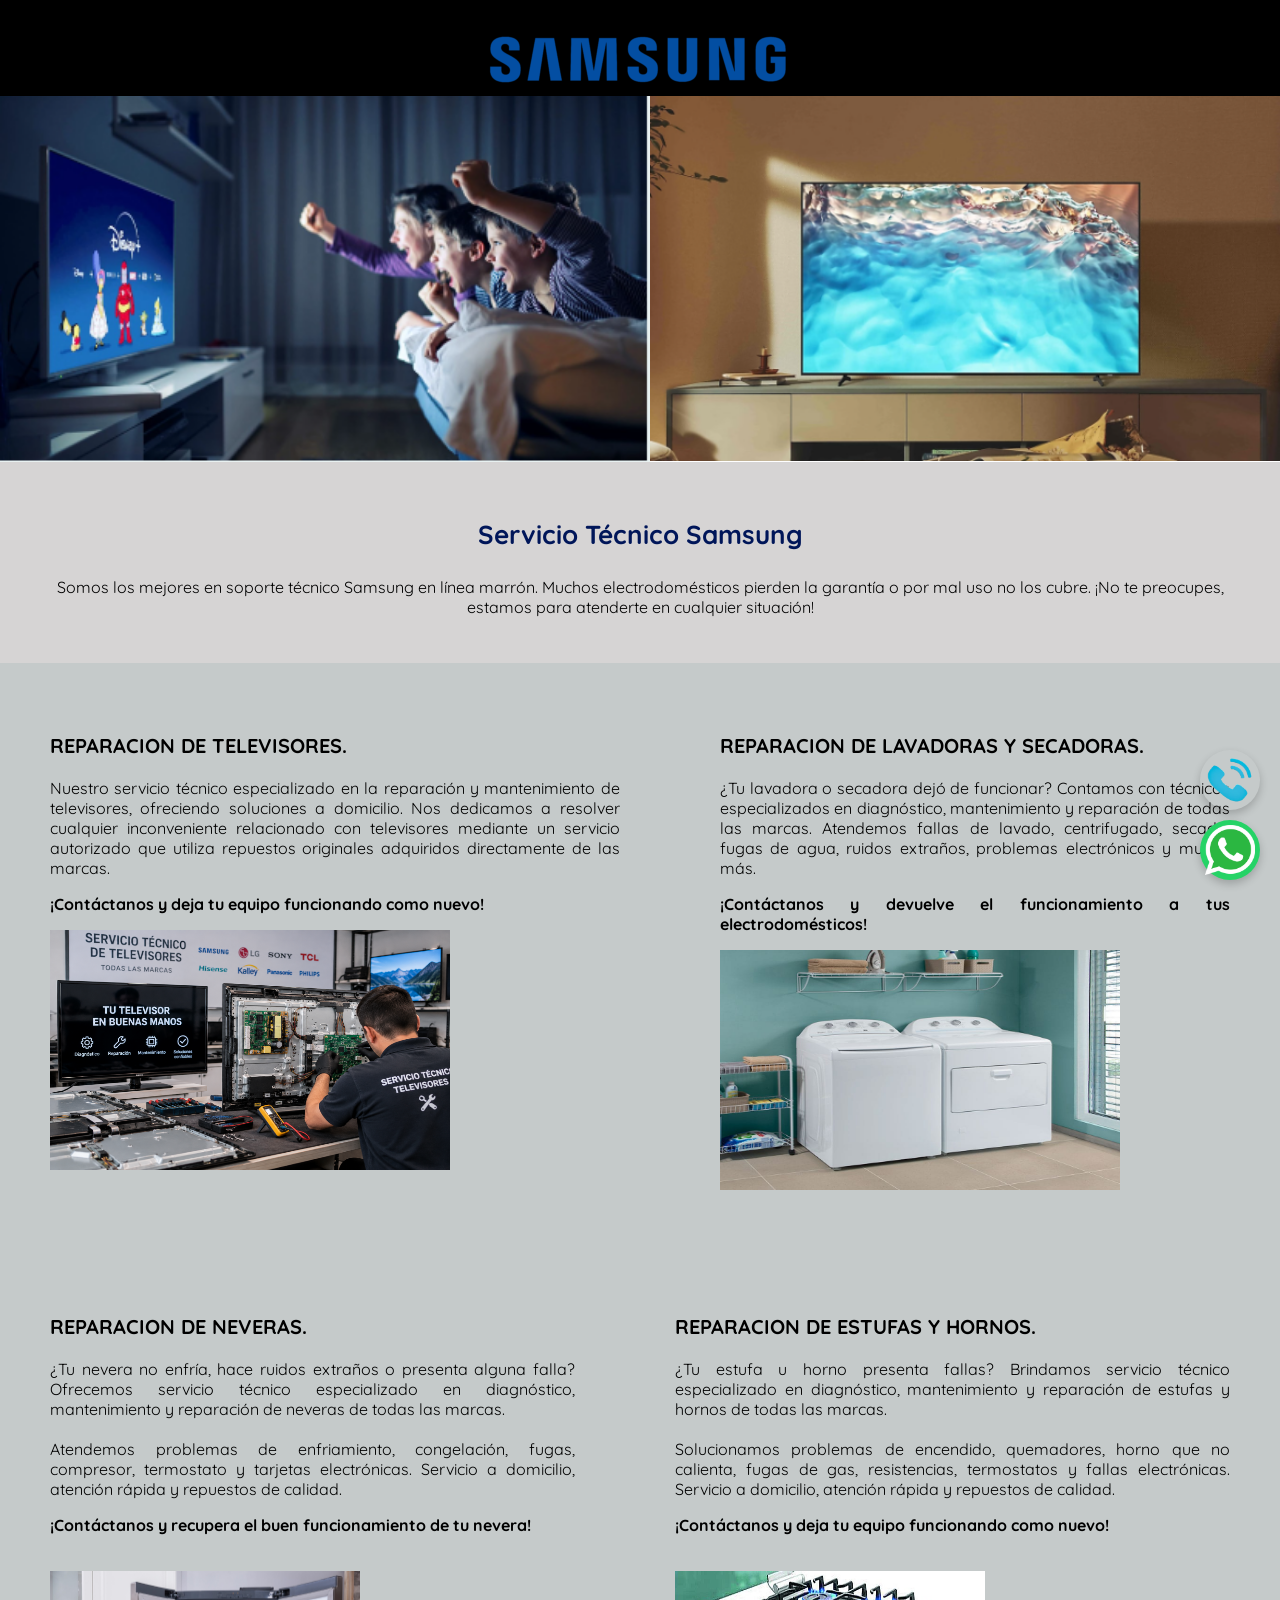
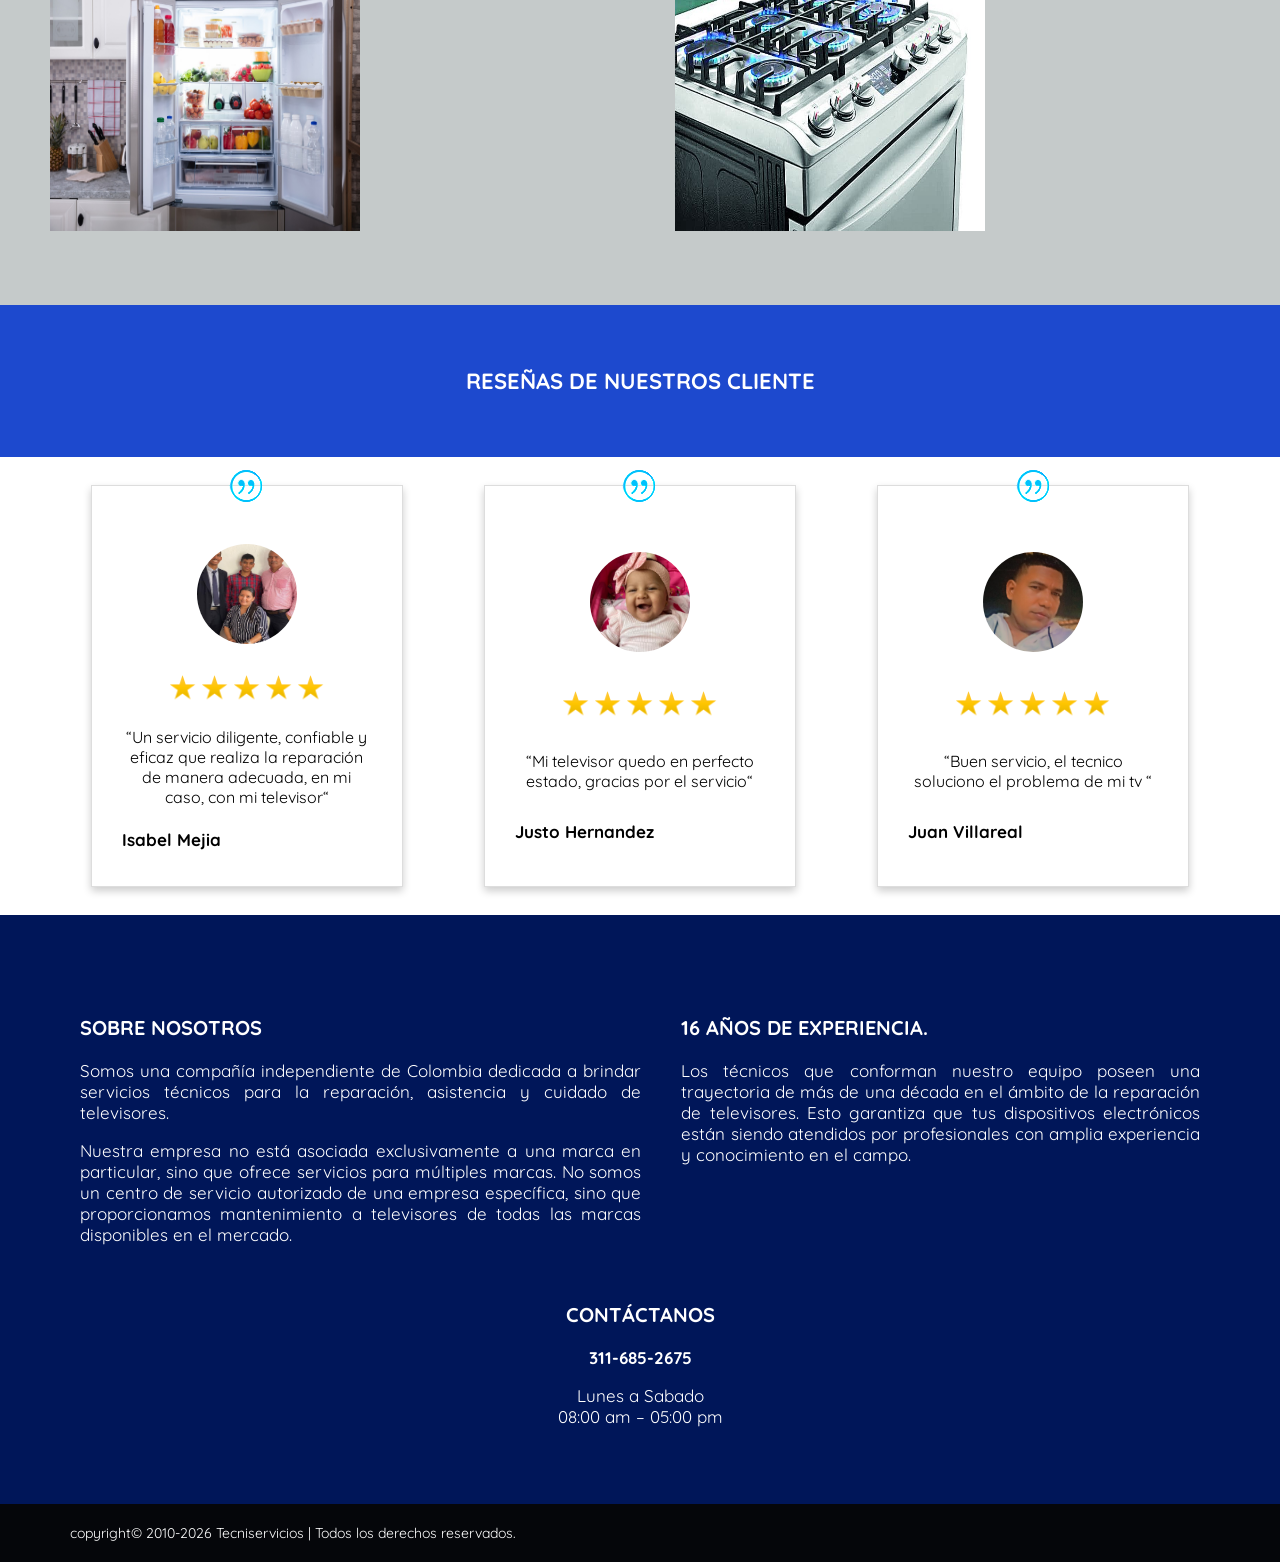
<file: samsung.html>
<!DOCTYPE html>
<html lang="en">
<head>
    <meta charset="UTF-8">
    <meta name="viewport" content="width=device-width, initial-scale=1.0">
    <link rel="preconnect" href="https://fonts.googleapis.com">
    <link rel="preconnect" href="https://fonts.gstatic.com" crossorigin>
    <link href="https://fonts.googleapis.com/css2?family=Quicksand:wght@300;500;700&display=swap" rel="stylesheet">
    <link rel="stylesheet" type="text/css" href="./samsung.css">
    <title>samsung</title>
</head>
<body>
    <nav>
        <div class="encabezado-samsung">
            <img src="./IMAGEN/samsung 3.PNG" alt="" class="logo-samsung">
           <h3 class="sub-titulo"><p ></p></h3>
        </div>
    </nav>
    <div class="tv-samsung">
        <img src="./IMAGEN/tv samsung 4.PNG" alt="" class="tv-samsung-4">
        <img src="./IMAGEN/tv 6.PNG" alt="" class="tv-samsung-5">
        
    </div>
    <div class="sub-samsung">
       <h2><p class="color-sub-samsung">Servicio Técnico Samsung</p> </h2> 
       <p>Somos los mejores en soporte técnico Samsung en línea marrón. Muchos electrodomésticos pierden la garantía o por mal uso no los cubre. ¡No te preocupes, estamos para atenderte en cualquier situación!
    </p>
    </div>
     
     <div class="untitled-total">

        <div class="untitled-total2">
    
        <div class="untitled">
                <h3 class="reparacion">REPARACION DE TELEVISORES.</h3>
            <p>
                <span class="untitled-texto">
                    Nuestro servicio técnico especializado en la reparación y mantenimiento de televisores, ofreciendo soluciones a domicilio. Nos dedicamos a resolver cualquier inconveniente relacionado con televisores mediante un servicio autorizado que utiliza repuestos originales adquiridos directamente de las marcas.
    
                   <p class="Negrita-texto"> ¡Contáctanos y deja tu equipo funcionando como nuevo!</p> 
                </span>
            </p>
            <img src="./IMAGEN/imagen de tv en reparacion.png" alt="logo1" class="logo2">
        </div> 
        <div class="untitled2">
            <h3>REPARACION DE LAVADORAS Y SECADORAS.</h3>
            <p>
                <span class="untitled2-texto"> 
                    ¿Tu lavadora o secadora dejó de funcionar? Contamos con técnicos especializados en diagnóstico, mantenimiento y reparación de todas las marcas. 
                    Atendemos fallas de lavado, centrifugado, secado, fugas de agua, ruidos extraños, problemas electrónicos y mucho más.

                    <p class="Negrita-texto">¡Contáctanos y devuelve el funcionamiento a tus electrodomésticos!</p>
                
                </span>
            </p>
            <img src="./IMAGEN/lavadora y secadora.jpg" alt="logo2" class="logo2">
        </div>
     </div>

      <div class="untitled-total3">


        <div class="untitled3">
           
            <h3>REPARACION DE NEVERAS.</h3>
            <p>
                <span class="untitled3-texto">
                    ¿Tu nevera no enfría, hace ruidos extraños o presenta alguna falla? Ofrecemos servicio técnico especializado en diagnóstico, mantenimiento y reparación de neveras de todas las marcas.
                    <br>
                    <br>
                    Atendemos problemas de enfriamiento, congelación, fugas, compresor, termostato y tarjetas electrónicas. Servicio a domicilio, atención rápida y repuestos de calidad.
                    <p class="Negrita-texto">¡Contáctanos y recupera el buen funcionamiento de tu nevera!</p>
                </span>
            </p>
            <img src="./IMAGEN/nevera.jpeg" alt="logo3" class="logo3">
        </div> 
      

         <div class="untitled3">
           
            <h3>REPARACION DE ESTUFAS Y HORNOS.</h3>
            <p>
                <span class="untitled3-texto">
                    ¿Tu estufa u horno presenta fallas? Brindamos servicio técnico especializado en diagnóstico, mantenimiento y reparación de estufas y hornos de todas las marcas.
                    <br> <br>
                    Solucionamos problemas de encendido, quemadores, horno que no calienta, fugas de gas, resistencias, termostatos y fallas electrónicas. Servicio a domicilio, atención rápida y repuestos de calidad. 
                    <p class="Negrita-texto">¡Contáctanos y deja tu equipo funcionando como nuevo!</p>
                </span>
            </p>
            <img src="./IMAGEN/Estufas.jpeg" alt="logo3" class="logo3">
        </div> 
    
       </div>
    </div>



    <div class="resenas">
        <p>RESEÑAS DE NUESTROS CLIENTE</p>
    </div>
    <section class="testimonial-orden">
     <div class="testimonial">
        <div>
            <img src="./IMAGEN/comillas 2.png" alt="" class="comillas">
        </div>
        <div>
            <img src="./IMAGEN/Isabel Mejia.PNG" alt="" class="fotos">
        </div>  
        <div>
            <img src="./IMAGEN/estrellita.PNG" width="28" height="28">
            <img src="./IMAGEN/estrellita.PNG" width="28" height="28">
            <img src="./IMAGEN/estrellita.PNG" width="28" height="28">
            <img src="./IMAGEN/estrellita.PNG" width="28" height="28">
            <img src="./IMAGEN/estrellita.PNG" width="28" height="28">   
        </div>
        <div class="contact-info">
            <p>
                <span>“</span>Un servicio diligente, confiable y eficaz que realiza la reparación de manera adecuada, en mi caso, con mi televisor<span>“</span>
            </p>
        </div>
        <div class="name">Isabel Mejia</div>
    </div>
    <div class="testimonial">
        <div> 
            <img src="./IMAGEN/comillas 2.png" alt="" class="comillas">
        </div>
        <div>
             <img src="./IMAGEN/Justo Hernandez.PNG" alt="" class="fotos">
        </div>
        <div>
            <img src="./IMAGEN/estrellita.PNG" width="28" height="28">
            <img src="./IMAGEN/estrellita.PNG" width="28" height="28">
            <img src="./IMAGEN/estrellita.PNG" width="28" height="28">
            <img src="./IMAGEN/estrellita.PNG" width="28" height="28">
            <img src="./IMAGEN/estrellita.PNG" width="28" height="28">   
        </div>
        <div class="contact-info">
            <p>
                <span>“</span>Mi televisor quedo en perfecto estado, gracias por el servicio<span>“</span>
            </p>
        </div>
        <div class="name">Justo Hernandez</div>
       </div>

       <div class="testimonial">
        <div>
            <img src="./IMAGEN/comillas 2.png" alt="" class="comillas">
        </div>
        <div>
             <img src="./IMAGEN/Juan Villareal.PNG" alt="" class="fotos">
        </div>

        <div>
            <img src="./IMAGEN/estrellita.PNG" width="28" height="28">
            <img src="./IMAGEN/estrellita.PNG" width="28" height="28">
            <img src="./IMAGEN/estrellita.PNG" width="28" height="28">
            <img src="./IMAGEN/estrellita.PNG" width="28" height="28">
            <img src="./IMAGEN/estrellita.PNG" width="28" height="28">   
        </div>
        <div class="contact-info">
            <p>
                <span>“</span>Buen servicio, el tecnico soluciono el problema de mi tv <span>“</span>
            </p>
        </div>
        <div class="name">Juan Villareal</div>
     </div>
    </section>
    <div class="ss">
        <div class="ss1">
        <div class="sobre-nosotros">
            <h3>
                <span style="color:#FFFFFF">
                    <strong> SOBRE NOSOTROS</strong>
                </span>
            </h3>
            <p>
                Somos una compañía independiente de Colombia dedicada a brindar servicios técnicos para la reparación, asistencia y cuidado de televisores.
            </p>
            <p>
                Nuestra empresa no está asociada exclusivamente a una marca en particular, sino que ofrece servicios para múltiples marcas. No somos un centro de servicio autorizado de una empresa específica, sino que proporcionamos mantenimiento a televisores de todas las marcas disponibles en el mercado.
            </p>
        </div>
        <div class="experiencia">
             <h3>
                <span style="color:#FFFFFF">
                    <strong> 16 AÑOS DE EXPERIENCIA.</strong>
                </span>
             </h3>
             <P>
                Los técnicos que conforman nuestro equipo poseen una trayectoria de más de una década en el ámbito de la reparación de televisores. Esto garantiza que tus dispositivos electrónicos están siendo atendidos por profesionales con amplia experiencia y conocimiento en el campo.
             </P>
        </div>
        </div>
        <div class="contactos">
            <h3 class="contactos1">
                <span >CONTÁCTANOS</span>
            </h3>
            <div>
                <p>
                   <a href="tel:+573116852675" target="_blank" rel="noopener" class="numero-contacto">
                    <span style="color: #ffffff;">
                    <strong>311-685-2675</strong>
                   </span>
                 </a>
                </p>
                 <p>
                    <span style="color: #ffffff;">Lunes a Sabado</span>
                    <br>
                    <span>08:00 am – 05:00 pm</span>
                </p>
            </div>
        </div> 
     </div> 
    <footer class="footer">
        <p class="copyright">
            copyright&copy; 2010-2026 Tecniservicios | Todos los derechos reservados.
        </p>
    </footer >
    <div>
         <a href="https://wa.me/573116852675?text=Hola%20quiero%20agendar%20un%20servicio" target="_blank" 
            class="whatsapp-button" 
            onclick="gtag('event', 'conversion', {'send_to': 'AW-16700539253/JjbLCL_fvosbEPWCuJs-'});">
            <img src="./IMAGEN/whatsapp-logo.png" alt="WhatsApp" class="">
        </a>

        <a href="tel:+573116852675" target="_blank" class="llamadas-button">
            <img src="./IMAGEN/Captura-removebg-preview.png" alt="">
        </a>
    </div>

    
</body>
</html>
</file>
<file: index.css>
:root {
        --white: #FFFFFF;
        --black: #000000;
        --very-light-pink: #C7C7C7;
        --text-input-field: #F7F7F7;
        --hospital-green: #ACD9B2;
        --sm: 14px;
        --md: 16px;
        --lg: 18px;
    }           


    /* general styles */
  
    :root {
       --clr-neutral-100: hsl(0, 0%, 100%);
       --clr-primary-100: hsl(205, 15%, 58%);
       --clr-primary-400: hsl(215, 25%, 27%);
       --clr-primary-800: hsl(217, 33%, 17%);
       --clr-primary-900: hsl(218, 33%, 9%);
    }  

    body{
         margin:0;
         font-family:Arial, Helvetica, sans-serif;
         background:#f4f5f7; 
         font-family: 'Quicksand', sans-serif;
    }
     
     /* whatsapp*/
    .whatsapp-button {
        position: fixed;
        bottom: 20px;
        right: 20px;
        z-index: 999;
        background-color: #25d366;
        border-radius: 50px; 
        width: 60px; 
        height: 60px; 
        display: flex;
        justify-content: center;
        align-items: center;
        box-shadow: 0px 4px 8px rgba(0, 0, 0, 0.2);
        transition: transform 0.2s ease-in-out; 
        animation: efecto 1.2s infinite;
    }
    .whatsapp-button img {
        width: 50px;
    }
    .whatsapp-button:hover {
        transform: scale(1.1);
        transition: 0.3s;
    }

    
     /* boton de llamada */

    .llamadas-button{
        position: fixed;
        bottom: 90px;
        right: 20px;
        z-index: 999;
       /* background-color: #25d366;*/
        border-radius: 50px; 
        width: 60px; 
        height: 60px; 
        display: flex;
        justify-content: center;
        align-items: center;
        box-shadow: 0px 4px 8px rgba(0, 0, 0, 0.2);
        transition: transform 0.2s ease-in-out; 
    }
    .llamadas-button img {
        width: 50px;
    }
    .llamadas-button:hover {
        transform: scale(1.1);
    }
    
   
    /* pie de pagina */
    footer {
        background-color: #05060a!important;
        color: #fff;
        text-align: left;
        border-bottom: 0px solid var(--very-light-pink);
        padding: 20px;  
    }

    .copyright
    {
        margin: 0px 0px 0px 50px;
        font-size: 14px;
        color: #ffffff;
    }
    .s-s {
        background-color: #2a2a2b!important;
        color: #ffff;
        border-bottom: 0px solid var(--very-light-pink);
        padding: 60px;
        text-align: justify;
        text-justify: center;
        font-size: 14px;  
    }
    .ss1 {
        display: flex;
    }
     .sobre-nosotros {
        border: 0px solid #ddd;
        margin: 50px;
        text-align: justify; 
        font-size: 14px;  
       
    }
    .experiencia {
        border: 0px solid #ddd;
        margin: 50px;
        text-align: justify; 
         font-size: 14px;  
    }

    /* formulario de contacto */

    .marcas-img {
         height: 60px;
         margin: 0 10px;
         width:100%;
         max-width:500px;
         background:#ffffff;
         padding:5px;
         border-radius:12px;
         box-shadow:0 8px 20px rgba(0,0,0,.15);
    }

    .marcas-conocemos{
        text-align: center;
        background-color: #4985a3e7!important;
        background-image: linear-gradient(90deg, rgba(187, 202, 50, 0.8), rgba(68, 109, 136, 0.8), rgba(28, 100, 148, 0.8)), url("./IMAGEN/MESA-DE-TALLER-CON-LAS-HERRAMIENTAS-IMPRESCINDIBLES-QUE-NO-PUEDEN-FALTAR-EN-CASA-NI-EN-EL-TRABAJO.webp");
        background-size: cover;
        color: #ece8e8;
        border-bottom: 0px solid var(--very-light-pink); 
        font-size: 30px;
        padding: 30px;
        font-weight: bold;

    }

    .contacto4{
        display:flex;
        justify-content:right;
        align-items:center;
        min-height:100vh;
    
    }
    .repair-service{
        width: 24%;
        height: 100%;
        border-radius:12px;
        display:flex;
    }
    .repair-service2{
        width: 29%;
        height: 100%;
        border-radius:12px;
        display:flex;
    }

     .repair-service3{
        width: 50%;
        height: 100%;
        border-radius:12px;
        display:flex;
    }
 
    .cuadro-formulario {
        display: flex;
        justify-content:center;
        align-items:center;
        min-height:100vh;
        padding:50px;
    }

    .formulario{
        width:100%;
        max-width:500px;
        background:#ffffff;
        padding:30px;
        border-radius:12px;
        box-shadow:0 8px 20px rgba(0,0,0,.15);
    }

    .formulario h2{
        text-align:center;
        color:#003366;
        margin-bottom:20px;
    }

    .formulario input, .formulario select, .formulario textarea{
        width:100%;
        padding:14px;
        margin-bottom:15px;
        border:2px solid #e0d204;
        border-radius:8px;
        font-size:16px;
        box-sizing:border-box;
        outline:none;
    }

    .formulario input:focus, .formulario select:focus, .formulario textarea:focus{
        border-color:#0077cc;
    }

    .formulario textarea{
        resize:vertical;
    }

    .formulario button{
        width:40%;
        padding:14px;
        background:#0077cc;
        color:#fff;
        border:none;
        border-radius:8px;
        font-size:16px;
        cursor:pointer;
    }

    .formulario button:hover{
        background:#005fa3;
    }
    .privacidad{
        display:flex;
        align-items:flex-start;
        gap:10px;
        margin:15px 0;
        font-size:14px;
        color:#333;
        line-height:1.4;
    }

    .privacidad input{
        margin-top:3px;
        width:18px;
        height:18px;
        cursor:pointer;
    }

    .privacidad a{
        color:#0077cc;
        text-decoration:none;
        font-weight:bold;
    }

    .privacidad a:hover{
        text-decoration:underline;
    }
 

/* contador */

    .contador{
        display:flex;
        justify-content:center;
        gap:20px;
        flex-wrap:wrap;
        padding:60px 20px;
        display: flex;
        background-color: #000000;
    }

    .caja{
        width:180px;
        background:#000000;
        padding:25px;
        text-align:center;
        border-radius:10px;
        box-shadow:0 5px 15px rgba(0,0,0,.1);
    }

    .numero{
        font-size:42px;
        color:#e4d50a;
        margin:0;
    }

    .caja p{
        margin-top:10px;
        color:#fcf9f9;
        font-size:16px;
    }

    .logo-cliente{
        width: 100px;
        height: 100px;
        border-radius: 50%;
        margin: 0 auto 20px;
        background-size: cover;
        background-color: #f3f2eb;
    }

    .servicio-tecnico{
        width: 100px;
        height: 100px;
        border-radius: 50%;
        margin: 0 auto 20px;
        background-size: cover;
    }
    .numero-celular{
        text-align: center;
        font-size: 80px;
        color: #000000;
       
    }
   
    /* tamano del titulo */
    h1,h2,h3{
        color: #000000;
        padding-bottom: 0px;
        line-height: 1em;
        font-weight: 800;
    }
    .Negrita-texto{
        font-weight: bold;
        color: #000000;
        
    }

    h1 {
        font-size: 35px;
    }
    h2 {
       font-size: 26px;
    }
    h3 {
       font-size: 20px;
    }

    .numero3 {
        font-size: 36px;

    }
    
/* regreso a la pagina inicial */
   
/* tamano de las img */
    .logo1,.logo2,.logo3 {
        width: 310px;
    }
    .logo2 {
        width: 400px;
        height: 240px;
    }
    .logo3 {
        height: 260px;
        padding: 20px 0;
    }


/* encabezado de la pagina */
    nav {
        
        background-color: #f7bb15!important;
        display: flex;
        justify-content: space-between;
        padding: 20px 20px;
        border-bottom: 0px solid var(--very-light-pink);
       
    }
    .navbar-right ul {
        
        list-style: none;
        padding: 0;
        margin: 0px;
        display: flex;
        align-items: center;
        height: 60px;          
    }
    .navbar-right {
        display: flex; 
    }
    .navbar-right ul li a { 
        text-decoration: none;
       /* color: var(--very-light-pink); */
        border: 0px solid var(--white);
        padding: 8px;
        border-radius: 8px;
    }
    .navbar-right ul li a:hover { 
        border: 0px solid var(--hospital-green);
        color: var(--hospital-green);
    }
    .inactive {
        display: none;
    }
    .mobile-menu {
        position: absolute;
        top: 70px;
        padding: 0px 10px;
        right: 0px;
        background-color: #f7bb15;
    }
    .mobile-menu a {
        text-decoration: none;
        color: black;
        font-weight: bold;
        margin-bottom: 24px;
    }
    .mobile-menu ul {
        padding: 0;
        margin: 24px 0 0;
        list-style: none;  
    }
    .mobile-menu ul:nth-child(1) {
        border-bottom: 0px solid var(--very-light-pink); 
    }
    .mobile-menu ul li {
        margin-bottom: 24px; 
    }
    
    /* samsung lg */
    .inactive-2 {
        display: none;
    }
    .samsung-lg {
        position: absolute;
        top: 70px;
        padding: 20px 20px;
        right: 0px;
        background-color: #f7bb15;
    }
    .samsung-lg a {
        text-decoration: none;
        color: black;
        font-weight: bold;
        margin-bottom: 28px;
    }
    .samsung-lg ul {
        padding: 0;
        margin: 24px 0 0;
        list-style: none;  
    }
    .samsung-lg ul:nth-child(1) {
        border-bottom: 0px solid var(--very-light-pink); 
    }
    .samsung-lg ul li {
        margin-bottom: 24px; 
    }
    .marcas, .marcas2 {
        cursor: pointer;
        color:#000000;
        text-decoration: none;
        font-size: 20px;
    }

    .marcas3 {
        cursor: pointer;
        color:#000000;
        text-decoration: none;
        font-size: 20px;
    }

    /*menu hamburguesa*/
    
    .bars__menu {
        width: 30px;
        height: 30px;
        cursor: pointer;
        display: none;
        margin: 20px;
    }
    .bars__menu span {
        display: block;
        width: 100%;
        height: 2px;
        background: black;
        margin-top: 6px;
        transform-origin: 0px 100%;
        transition: all 600ms;
    }
    .activeline1__bars_menu {
        transform: rotate(45deg) translate(-2px, 1px);
    }
    .activeline2__bars_menu {
        opacity: 0;
        margin-left: -30px;
    }
    .activeline3__bars_menu {
        transform: rotate(-45deg) translate(-4px, 2px);

    }


    .mantenimiento1 {
        text-align: right;
        background-image: linear-gradient(rgba(255, 255, 255, 0.432)), url("./IMAGEN/para modificar animado2.jpg");
        background-size: cover;
        color: #ece8e8;
        border-bottom: 0px solid var(--very-light-pink); 
        font-size: 54px;
        padding: 200px 50px;
        
      
    }
        
    .mantenimiento2{
        padding: 50px;
        margin:  0 -10px;
        
    }

    .mantenimiento3{
        text-align: center;
        background-color: #daa514!important;
        background-image: linear-gradient(rgba(238, 184, 5, 0.945), rgba(238, 184, 5, 0.945)), url("./IMAGEN/img3.jpg");
        padding: 50px;
        text-transform: capitalize;
    
    }


    /* logos*/
    .logos {
        background: #e6eeee;
        display: flex;
        justify-content: center;
        align-items: center; 
        display: grid;
        grid-template-columns: repeat(auto-fill, 240px);
        gap: 20px;
        place-content: center; 
    }
    .logo-samsung {
        padding: 0 30px;
        border: 0px solid white;
        border-radius: 8px;
    }
    .logo-lg {
        border: 0px solid white;
        padding: 0 70px;
        border-radius: 8px;
    }
    .logo-mabe {
       
        
        width: 100px;
       
    } 

    .logo {
        width: 80%;
        height: 100%;
        margin: 0px;
        padding: 0px;
    }
    .logo-sony {
        border: 0px solid white;
        border-radius: 8px;
        margin: 0 40px;
    }
    .untitled-total {
        border: 0px solid #ddd;
        display: flex;
        background-color: #c5caca;
     
    }

    .untitled-total2 {
        border: 0px solid #ddd;
        display: flex;
        background-color: #c5caca;
     
    }

     .untitled-total3 {
        border: 0px solid #ddd;
        display: flex;
        background-color: #c5caca;
     
    }

    .untitled {
        border: 0px solid #ddd;
        padding: 30px;
        text-align: justify;
    }
    .untitled2 {
        border: 0px solid #ddd;
        padding: 30px;
        text-align: justify;  
    }
    .untitled3 {
        border: 0px solid #ddd;
        padding: 30px;
        text-align: justify;  
    } 

    
    .testimonial {
        width: 250px;
        height: 340px;
        background-color: #ffff;
        border: 1px solid #ddd;
       /*border-radius: 10px;*/
        margin: 16px auto;
        padding: 30px;
        box-shadow: 0 4px 8px 0 rgba(0, 0, 0, 0.2);
        text-align: center;
        display: grid; 
        position: 0px;       
    }
    .comillas {
        margin: -50px 0 30px;
    }
    .testimonial-orden {
        display: flex;
        padding: 12px 50px;
    }
    
    .resenas {
        text-align: center;
        background-color: #00000c!important;
        color: #fff;
        text-align: center;
        border-bottom: 0px solid var(--very-light-pink); 
        font-size: 22px;
        padding: 40px;
        font-weight: bold;
    }
    .fotos {
        width: 100px;
        height: 100px;
        border-radius: 50%;
        margin: 0 auto 20px;
        background-size: cover;
    }
    .name {
        font-size: 17px;
        font-weight: bold;
        text-align: left;
    }
   
    .contactos {
        vertical-align: baseline;
        background: 0 0;
        text-align: center;
    } 
    .contactos1 {
       text-align: center;
       color: #000000;
    }       
    .numero-contacto {
       text-decoration: none;
    } 
    .numero-celular2 {
        text-align: center;
        font-size: 17px;
        color: #ffff;
        text-decoration: none;
    }

     /*SCROLL*/

    .body3 {
       display: grid;
       min-block-size: 10vh;
       place-content: center;
       margin: 0px 0px -80px 0px;
     
     }

    .scroller {
       max-width: 1200px;
    }
  
    .scroller__inner {
       padding-block: 0px;
       display: flex;
       flex-wrap: wrap;
       gap: 1rem;
       align-items: center;
    
   }
  
    .scroller[data-animated="true"] {
    
       overflow: hidden;
       -webkit-mask: linear-gradient(
        90deg,
        transparent,
        white 20%,
        white 80%,
        transparent
       );
       mask: linear-gradient(90deg, transparent, white 20%, white 80%, transparent);
    }
  
    .scroller[data-animated="true"] .scroller__inner {
       width: max-content;
       flex-wrap: nowrap;
       animation: scroll var(--_animation-duration, 10s)
       var(--_animation-direction, forwards) linear infinite;
    }
  
    .scroller[data-direction="right"] {
       --_animation-direction: reverse;
    }
 
    .scroller[data-speed="fast"] {
       --_animation-duration: 20s;
    }

   /* @Media */
  
   @keyframes scroll {
       to {
       transform: translate(calc(-50% - 0.5rem));
    
    }
    }
  

    @keyframes efecto {
        0% {
            box-shadow: 0 0 0 0 rgba(22, 54, 7, 0.822);
        }

        100% {
            box-shadow: 0 0 0 25px rgba(126, 224, 80, 0);
        }
    }

    @media (max-width: 500px){

    .bars__menu { display: block;}
    .navbar-right ul { display: none;}

    }


 @media (max-width: 950px) {

     .untitled-total2 {
        display: grid;
    }

    .untitled-total3 {
        display: grid;
    }


 }

    @media (max-width: 900px) {

   
    
    .numero-celular{
        text-align: center;
        font-size: 40px;
        color: #000000;
       
    }

    .logo1,.logo3, .logo2 {
        width: 100%;
    }
    .testimonial {
        width: 200px;
    }
    .logos{
        grid-template-columns: repeat(auto-fill, 240px);
        gap: 20px;
    }
    h3 {
        text-align: center;
        font-size: 22px;
    }
    .testimonial-orden {
        display: grid;
    }
    .ss1 { display: grid;}
    .ss { padding: 10px; }
    .contactos{ text-align: center;}

   
    .untitled-total {
        display: grid;
    }
    }

    @media (max-width: 1700px) {
    .untitled-total {
        display: grid;
    }

   
   
    }  


    @media (max-width: 1200px){


    .cuadro-formulario {
        display: grid;
   
   }

    .repair-service{
       width: 70%;
       height: 100%;

    }

    .ss1{
        display: grid;
      
    }

    }


    @media (max-width: 900px) {

    .contacto4{
        width: 100%;
    }
    

    .repair-service {
       width: 100%;
       height: 100%;
    }
    
    .repair-service2{
       width: 100%;
       height: 100%;
    }
     
    .repair-service3{
       width: 100%;
       height: 100%;
    }


    .ss1{
      display: grid;
      
    }

    .experiencia{
        display: grid;
        text-align:center;
        
    }

    .cuadro-formulario {
    display: grid;
   
   }

    .mantenimiento2{
        text-align: center;
        font-size: 40px;

     }


    .mantenimiento1{
        padding: 0px 0px;
       
    }

    }

    @media (max-width: 500px) {

    .mantenimiento2{
        text-align: center;
        font-size: 32px;  
       
    }

    .mantenimiento4{
        text-align: center;
        font-size: 25px;
       
       
    }

    .mantenimiento5{
        text-align: center;
        font-size: 25px;
       
    }

    }
</file>
<file: lg.css>
:root {
    --white: #FFFFFF;
    --black: #000000;
    --very-light-pink: #C7C7C7;
    --text-input-field: #F7F7F7;
    --hospital-green: #ACD9B2;
    --sm: 14px;
    --md: 16px;
    --lg: 18px;
}           
body { 
    margin: 0;
    font-family: 'Quicksand', sans-serif;
}
h1 {
    font-size: 30px;
}
h2 {
   font-size: 26px;
}
h3 {
   font-size: 20px;
}

.Negrita-texto{
        font-weight: bold;
        color: #000000;
}


/* Encabezado */
.encabezado-samsung {
   background-color: black;
   color: #FFFFFF;
   text-align: center;
   margin: 0px;
}
.sub-samsung {
   border-bottom: 0px solid var(--very-light-pink);
   text-align: justify; 
   text-align: center;
   padding: 30px;
   background-color: rgb(214, 212, 212);
}
.sub-titulo {
   margin: 0px 0 -18px;
   padding: 10px;
}
 
/* boton Whatsapp */
.whatsapp-button {
        position: fixed;
        bottom: 20px;
        right: 20px;
        z-index: 999;
        background-color: #25d366;
        border-radius: 50px; 
        width: 60px; 
        height: 60px; 
        display: flex;
        justify-content: center;
        align-items: center;
        box-shadow: 0px 4px 8px rgba(0, 0, 0, 0.2);
        transition: transform 0.2s ease-in-out; 
        animation: efecto 1.2s infinite;
    }
    .whatsapp-button img {
        width: 50px;
    }
    .whatsapp-button:hover {
        transform: scale(1.1);
        transition: 0.3s;
    }

/* boton de llamada */
.llamadas-button{
    position: fixed;
    bottom: 90px;
    right: 20px;
    z-index: 999;
   /* background-color: #25d366;*/
    border-radius: 50px; 
    width: 60px; 
    height: 60px; 
    display: flex;
    justify-content: center;
    align-items: center;
    box-shadow: 0px 4px 8px rgba(0, 0, 0, 0.2);
    transition: transform 0.2s ease-in-out; 
}
.llamadas-button img {
    width: 50px;
}
.llamadas-button:hover {
    transform: scale(1.1);
} 
.untitled-total {
    display: flex;
    background-color: #c5caca;
}

.untitled-total2 {
    display: flex;
    background-color: #c5caca;
}

.untitled-total3 {
    display: flex;
    background-color: #c5caca;
}

.untitled {
    border: 0px solid #ddd;
    padding: 50px;
    text-align: justify;
}
.untitled2 {
    border: 0px solid #ddd;
    padding: 50px;
    text-align: justify;  
}
.untitled3 {
    border: 0px solid #ddd;
    padding: 50px;
    text-align: justify;  
} 
.logo1,.logo2,.logo3 {
    width: 310px;
}
.logo2 {
    width: 400px;
    height: 240px;
}
.logo3 {
    height: 260px;
    padding: 20px 0;
}

/* resenas */
.resenas {
    text-align: center;
    background-color: rgb(99, 25, 25)!important;
    color: #fff;
    text-align: center;
    border-bottom: 0px solid var(--very-light-pink); 
    font-size: 22px;
    padding: 40px;
    font-weight: bold;
}
.testimonial {
    width: 250px;
    height: 340px;
    background-color: #fff;
    border: 1px solid #ddd;
    /*border-radius: 10px;*/
    margin: 16px auto;
    padding: 30px;
    box-shadow: 0 4px 8px 0 rgba(0, 0, 0, 0.2);
    text-align: center;
    display: grid; 
    position: 0px;       
}
.testimonial-orden {
    display: flex;
    padding: 12px 50px;
}
.comillas {
 margin: -50px 0 30px;
}
.fotos {
    width: 100px;
    height: 100px;
    border-radius: 50%;
    margin: 0 auto 20px;
    background-size: cover;
}
.name {
    font-size: 17px;
    font-weight: bold;
    text-align: left;
}

/* sobre nosotro y contacto sobre de pie de pagina*/
.ss {
    background-color: #445353!important;
    color: #fff;
    border-bottom: 0px solid var(--very-light-pink);
    padding: 60px;
    text-align: justify;
    font-size: 17px;  
}
.ss1 {
    display: flex;
}
.sobre-nosotros {
    border: 0px solid #ddd;
    margin: 20px;
    text-align: justify; 
}
.experiencia {
    border: 0px solid #ddd;
    margin: 20px;
    text-align: justify; 
}
.contactos {
    vertical-align: baseline;
    background: 0 0;
    text-align: center;
} 
.contactos1 {
    text-align: center;
    color: #FFFFFF;
}       
.numero-contacto {
    text-decoration: none;
} 

/* pie de pagina */
 footer {
        background-color: #05060a!important;
        color: #fff;
        text-align: left;
        border-bottom: 0px solid var(--very-light-pink);
        padding: 20px;  
    }

    .copyright
    {
        margin: 0px 0px 0px 50px;
        font-size: 14px;
        color: #ffffff;
    }
.color-sub-samsung{
    color: rgb(196, 87, 87);
}
.logo-samsung {
    margin: 30px 0 -20px;
}
.tv-samsung{
    display: flex ;
}
.tv-samsung-5 {
    width: 50%;
    height: 100%;
} 

.tv-samsung-4  {
   width: 51.6%;
   height: 100%;
}
@media (max-width: 1200px) {
.untitled-total {
   display: grid;
}
.tv-samsung-5 {
    width: 49.7%;
} 
.tv-samsung-4  {
   width: 49.7%;
}
.logo1,.logo3,.logo2 {
   width: 70%;
}
}
@media (max-width: 1094px){
.tv-samsung-5 {
    width: 49.5%;
} 
.tv-samsung-4  {
   width: 49.5%;
}

}

@media (max-width: 1840px) {
.untitled-total {
   display: grid;
}

}


@media (max-width: 1024px) {
.ss1 {
    display: grid;
}
 
.ss { padding: 10px; }

.testimonial {
    width: 200px;
}
.tv-samsung-5 {
    display: none;
} 
.tv-samsung-4  {
   width: 100%;
   object-fit: cover;
}
h3 {
    text-align: center;
    font-size: 22px;
}
}
@media (max-width: 950px) {
.logo1,.logo3,.logo2 {
   width: 100%;
}
.testimonial-orden {
    display: grid;
}
.logo-samsung {
    width: 200px;
}

.untitled-total3 {
    display: grid;
}

.untitled-total2 {
    display: grid;
}

}
@media (max-width: 500px) {
.tv-samsung-4  {
   width: 100%;
}

}
  

       

@keyframes scroll {
    to {
    transform: translate(calc(-50% - 0.5rem));
    
}
}
  

@keyframes efecto {
    0% {
    box-shadow: 0 0 0 0 rgba(22, 54, 7, 0.822);
        }

    100% {
    box-shadow: 0 0 0 25px rgba(126, 224, 80, 0);
}
}
</file>
<file: nosotros.css>
:root {
        --white: #FFFFFF;
        --black: #000000;
        --very-light-pink: #C7C7C7;
        --text-input-field: #F7F7F7;
        --hospital-green: #ACD9B2;
        --sm: 14px;
        --md: 16px;
        --lg: 18px;
   }           
    body { 
        margin: 0;
        font-family: 'Quicksand', sans-serif;
    }

     /* whatsapp*/
    .whatsapp-button {
        position: fixed;
        bottom: 20px;
        right: 20px;
        z-index: 999;
        background-color: #25d366;
        border-radius: 50px; 
        width: 60px; 
        height: 60px; 
        display: flex;
        justify-content: center;
        align-items: center;
        box-shadow: 0px 4px 8px rgba(0, 0, 0, 0.2);
        transition: transform 0.2s ease-in-out; 
    }
    .whatsapp-button img {
        width: 50px;
    }
    .whatsapp-button:hover {
        transform: scale(1.1);
    }

    /* boton de llamada */

    .llamadas-button{
        position: fixed;
        bottom: 90px;
        right: 20px;
        z-index: 999;
       /* background-color: #25d366;*/
        border-radius: 50px; 
        width: 60px; 
        height: 60px; 
        display: flex;
        justify-content: center;
        align-items: center;
        box-shadow: 0px 4px 8px rgba(0, 0, 0, 0.2);
        transition: transform 0.2s ease-in-out; 
    }
    .llamadas-button img {
        width: 50px;
    }
    .llamadas-button:hover {
        transform: scale(1.1);
    }

     .sobre-nosotros2 {
        border: 0px solid #0e0d0d;
        margin: 20px;
        text-align: justify; 
        text-align:center;
    }
     .ss2 {
        color: #fff;
        border-bottom: 0px solid var(--very-light-pink);
        padding: 60px;
        text-align: justify;
        font-size: 17px;  
    }
     .arreglo {
        text-align: justify;
     }
     .vision {
        text-align: center;
        margin-top: 30px;
        padding-top: 10px;
     }

      .logo {
        width: 50%;
        height: 100%;
        margin: 0px;

    }

    .ss3 {
        color: #fff;
        border-bottom: 0px solid var(--very-light-pink);
        padding: 60px;
        text-align: justify;
        font-size: 17px;  
    }
/* regreso a la pagina in
    /* 
    .slider {
        background-image: url('./IMAGEN/Captura\ panasonic1.PNG');
        background-size: cover;
        background-position: center;
        position: absolute;
        height: 60%;
        width: 60%;
        top: 50%;
        left: 50%;
        transform: translate(-50%, -50%);
        animation: efecto linear infinite 50s;
        border-radius: 20px;
    }

    @keyframes efecto {
        20% {
            background-image: url('./IMAGEN/claudia\ gomez.PNG');
        }
        40% {
            background-image: url('./IMAGEN/Isabel\ Mejia.PNG');
        }
        60% {
            background-image: url('./IMAGEN/Juan\ Villareal.PNG');
        }  
        80% {
            background-image: url('./IMAGEN/jairo\ medina.PNG');
        }  
    }
        */
</file>
<file: samsung.css>
:root {
        --white: #FFFFFF;
        --black: #000000;
        --very-light-pink: #C7C7C7;
        --text-input-field: #F7F7F7;
        --hospital-green: #ACD9B2;
        --sm: 14px;
        --md: 16px;
        --lg: 18px;
   }           
    body { 
        margin: 0;
        font-family: 'Quicksand', sans-serif;
    }
    h1 {
        font-size: 30px;
    }
    h2 {
       font-size: 26px;
    }
    h3 {
       font-size: 20px;
    }

     .Negrita-texto{
        font-weight: bold;
        color: #000000;
    }


    /* Encabezado */
   .encabezado-samsung {
       background-color: black;
       color: #FFFFFF;
       text-align: center;
       margin: 0px;
    }
    .sub-samsung {
       border-bottom: 0px solid var(--very-light-pink);
       text-align: justify; 
       text-align: center;
       padding: 30px;
       background-color: rgb(214, 212, 212);
    }
    .sub-titulo {
       margin: 0px 0 -18px;
       padding: 10px;
    }
     
    /* boton Whatsapp */
   .whatsapp-button {
        position: fixed;
        bottom: 20px;
        right: 20px;
        z-index: 999;
        background-color: #25d366;
        border-radius: 50px; 
        width: 60px; 
        height: 60px; 
        display: flex;
        justify-content: center;
        align-items: center;
        box-shadow: 0px 4px 8px rgba(0, 0, 0, 0.2);
        transition: transform 0.2s ease-in-out; 
        animation: efecto 1.2s infinite;
    }
    .whatsapp-button img {
        width: 50px;
    }
    .whatsapp-button:hover {
        transform: scale(1.1);
        transition: 0.3s;
    }



    /* boton de llamada */
    .llamadas-button{
        position: fixed;
        bottom: 90px;
        right: 20px;
        z-index: 999;
       /* background-color: #25d366;*/
        border-radius: 50px; 
        width: 60px; 
        height: 60px; 
        display: flex;
        justify-content: center;
        align-items: center;
        box-shadow: 0px 4px 8px rgba(0, 0, 0, 0.2);
        transition: transform 0.2s ease-in-out; 
    }
    .llamadas-button img {
        width: 50px;
    }
    .llamadas-button:hover {
        transform: scale(1.1);
    } 
    .untitled-total {
        display: flex;
        background-color: #c5caca;
    }

    .untitled-total2 {
        display: flex;
        background-color: #c5caca;
    }

    .untitled-total3 {
        display: flex;
        background-color: #c5caca;
    }

    .untitled {
        border: 0px solid #ddd;
        padding: 50px;
        text-align: justify;
    }
    .untitled2 {
        border: 0px solid #ddd;
        padding: 50px;
        text-align: justify;  
    }
    .untitled3 {
        border: 0px solid #ddd;
        padding: 50px;
        text-align: justify;  
    } 
    .logo1,.logo2,.logo3 {
        width: 310px;
    }
    .logo2 {
        width: 400px;
        height: 240px;
    }
    .logo3 {
        height: 260px;
        padding: 20px 0;
    }

    /* resenas */
    .resenas {
        text-align: center;
        background-color: #1d49ce!important;
        color: #fff;
        text-align: center;
        border-bottom: 0px solid var(--very-light-pink); 
        font-size: 22px;
        padding: 40px;
        font-weight: bold;
    }
    .testimonial {
        width: 250px;
        height: 340px;
        background-color: #fff;
        border: 1px solid #ddd;
        /*border-radius: 10px;*/
        margin: 16px auto;
        padding: 30px;
        box-shadow: 0 4px 8px 0 rgba(0, 0, 0, 0.2);
        text-align: center;
        display: grid; 
        position: 0px;       
    }
    .testimonial-orden {
        display: flex;
        padding: 12px 50px;
    }
    .comillas {
     margin: -50px 0 30px;
    }
    .fotos {
        width: 100px;
        height: 100px;
        border-radius: 50%;
        margin: 0 auto 20px;
        background-size: cover;
    }
    .name {
        font-size: 17px;
        font-weight: bold;
        text-align: left;
    }
    
    /* sobre nosotro y contacto sobre de pie de pagina*/
    .ss {
        background-color: #001659!important;
        color: #fff;
        border-bottom: 0px solid var(--very-light-pink);
        padding: 60px;
        text-align: justify;
        font-size: 17px;  
    }
    .ss1 {
        display: flex;
    }
    .sobre-nosotros {
        border: 0px solid #ddd;
        margin: 20px;
        text-align: justify; 
    }
    .experiencia {
        border: 0px solid #ddd;
        margin: 20px;
        text-align: justify; 
    }
    .contactos {
        vertical-align: baseline;
        background: 0 0;
        text-align: center;
    } 
    .contactos1 {
        text-align: center;
        color: #FFFFFF;
    }       
    .numero-contacto {
        text-decoration: none;
    } 

    .color-sub-samsung{
            color: #001659;
        }
        .logo-samsung {
            margin: 30px 0 -20px;
        }
        .tv-samsung{
            display: flex ;
        
        }
        .tv-samsung-5 {
            height: 100%;
            width: 50%;
        } 
        .tv-samsung-4  {
           width: 51.6%;
           height: 100%;
        }

       
    /* pie de pagina */
    footer {
        background-color: #05060a!important;
        color: #fff;
        text-align: left;
        border-bottom: 0px solid var(--very-light-pink);
        padding: 20px;  
    }

    .copyright
    {
        margin: 0px 0px 0px 50px;
        font-size: 14px;
        color: #ffffff;
    }

     @media (max-width: 1200px) {
        .untitled-total {
           display: grid;
        }
        .tv-samsung-5 {
            width: 49.7%;
        } 
        .tv-samsung-4  {
           width: 49.7%;
        }
        .logo1,.logo3,.logo2 {
           width: 70%;
        }
        }
        @media (max-width: 1094px){
        .tv-samsung-5 {
            width: 49.5%;
        } 
        .tv-samsung-4  {
           width: 49.5%;
        }

        }
        @media (max-width: 1024px) {
        .ss1 {
            display: grid;
        }
         
        .ss { padding: 10px; }
       
        .testimonial {
            width: 200px;
        }
        .tv-samsung-5 {
            display: none;
        } 
        .tv-samsung-4  {
           width: 100%;
           object-fit: cover;
        }
        h3 {
            text-align: center;
            font-size: 22px;
        }
        }

    @media (max-width: 950px) {
        .logo1,.logo3,.logo2 {
           width: 100%;
        }
        .testimonial-orden {
            display: grid;
        }

        .untitled-total3 {
           display: grid;
        }

        .untitled-total2 {
           display: grid;
        }

        .logo-samsung {
            width: 200px;
        }
       
        }
    
    @media (max-width: 500px) {
        .tv-samsung-4  {
           width: 100%;
        }
        
        }

        @media (max-width: 1850px) {
          
        .untitled-total {
           display: grid;
        }

        }

        
    @keyframes scroll {
         to {
         transform: translate(calc(-50% - 0.5rem));
    
        }
        }
     

    @keyframes efecto {
            0% {
            box-shadow: 0 0 0 0 rgba(22, 54, 7, 0.822);
        }

        100% {
            box-shadow: 0 0 0 25px rgba(126, 224, 80, 0);
        }
    }
</file>
